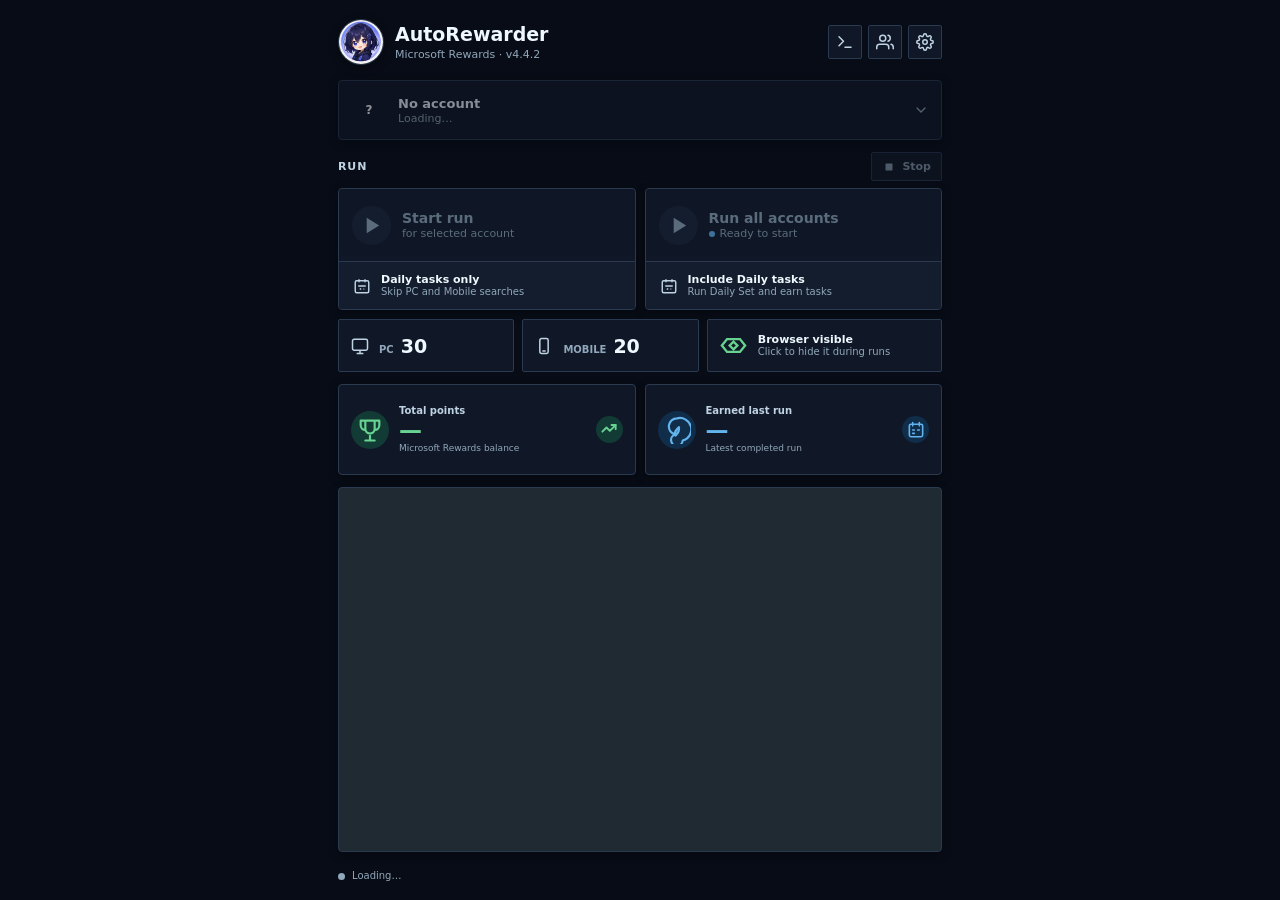
<file: gui/index.html>
<!DOCTYPE html>
<html lang="en">
<head>
  <meta charset="UTF-8">
  <title>AutoRewarder</title>

  <link rel="stylesheet" href="normalize.css">
  <link rel="stylesheet" href="styles.css">
</head>
<body>

  <main class="app">

    <!-- ==================== Header ==================== -->
    <header class="app-header">
      <div class="brand">
        <img class="brand-mark" src="assets/chibi-avatar.png" alt="AutoRewarder mascot" width="62" height="62">
        <div class="brand-text">
          <h1>AutoRewarder</h1>
          <span class="brand-sub">Microsoft Rewards · v4.4.2</span>
        </div>
      </div>

      <div class="header-actions">
        <button id="logsBtn" class="icon-ghost" type="button" aria-label="Background logs" title="Background logs">
          <svg width="18" height="18" viewBox="0 0 24 24" fill="none" stroke="currentColor" stroke-width="2" stroke-linecap="round" stroke-linejoin="round">
            <path d="M4 17l6-6-6-6"></path>
            <path d="M12 19h8"></path>
          </svg>
        </button>
        <button id="manageBtn" class="icon-ghost" type="button" aria-label="Manage accounts" title="Manage accounts">
          <svg width="18" height="18" viewBox="0 0 24 24" fill="none" stroke="currentColor" stroke-width="2" stroke-linecap="round" stroke-linejoin="round">
            <path d="M17 21v-2a4 4 0 0 0-4-4H5a4 4 0 0 0-4 4v2"></path>
            <circle cx="9" cy="7" r="4"></circle>
            <path d="M23 21v-2a4 4 0 0 0-3-3.87"></path>
            <path d="M16 3.13a4 4 0 0 1 0 7.75"></path>
          </svg>
        </button>
        <button id="settingsBtn" class="icon-ghost" type="button" aria-label="Settings" title="Settings">
          <svg width="18" height="18" viewBox="0 0 24 24" fill="none" stroke="currentColor" stroke-width="2" stroke-linecap="round" stroke-linejoin="round">
            <circle cx="12" cy="12" r="3"></circle>
            <path d="M19.4 15a1.65 1.65 0 0 0 .33 1.82l.06.06a2 2 0 1 1-2.83 2.83l-.06-.06a1.65 1.65 0 0 0-1.82-.33 1.65 1.65 0 0 0-1 1.51V21a2 2 0 1 1-4 0v-.09A1.65 1.65 0 0 0 9 19.4a1.65 1.65 0 0 0-1.82.33l-.06.06a2 2 0 1 1-2.83-2.83l.06-.06A1.65 1.65 0 0 0 4.6 15a1.65 1.65 0 0 0-1.51-1H3a2 2 0 1 1 0-4h.09A1.65 1.65 0 0 0 4.6 9a1.65 1.65 0 0 0-.33-1.82l-.06-.06a2 2 0 1 1 2.83-2.83l.06.06A1.65 1.65 0 0 0 9 4.6a1.65 1.65 0 0 0 1-1.51V3a2 2 0 1 1 4 0v.09a1.65 1.65 0 0 0 1 1.51 1.65 1.65 0 0 0 1.82-.33l.06-.06a2 2 0 1 1 2.83 2.83l-.06.06A1.65 1.65 0 0 0 19.4 9a1.65 1.65 0 0 0 1.51 1H21a2 2 0 1 1 0 4h-.09a1.65 1.65 0 0 0-1.51 1z"></path>
          </svg>
        </button>
      </div>
    </header>

    <!-- ==================== Account card ==================== -->
    <section class="card account-card">
      <div class="account-picker" id="account_picker">
        <button class="account-trigger" id="account_trigger" type="button" aria-haspopup="listbox" aria-expanded="false" disabled>
          <span class="avatar" id="current_avatar" aria-hidden="true">?</span>
          <span class="account-info">
            <span class="account-name" id="current_label">No account</span>
            <span class="account-meta" id="current_meta">Loading…</span>
          </span>
          <svg class="chev" width="16" height="16" viewBox="0 0 24 24" fill="none" stroke="currentColor" stroke-width="2" stroke-linecap="round" stroke-linejoin="round" aria-hidden="true">
            <polyline points="6 9 12 15 18 9"></polyline>
          </svg>
        </button>
        <div class="account-menu" id="account_menu" role="listbox" hidden></div>
      </div>
    </section>

    <!-- ==================== Run controls ==================== -->
    <section class="run-card" aria-label="Run controls">
      <div class="run-toolbar">
        <span class="section-kicker">Run</span>
        <button id="stop_btn" class="stop-btn" type="button" onclick="stop_bot()" disabled aria-label="Stop the current run">
          <svg width="14" height="14" viewBox="0 0 24 24" fill="currentColor" aria-hidden="true"><rect x="6" y="6" width="12" height="12" rx="1"></rect></svg>
          <span class="stop-label">Stop</span>
        </button>
      </div>

      <div class="run-actions">
        <article class="run-mode run-mode-single">
          <button id="start_btn" class="run-mode-main" type="button" onclick="start_bot()" disabled>
            <span class="run-icon" aria-hidden="true"><svg width="23" height="23" viewBox="0 0 24 24" fill="currentColor"><polygon points="7 4 20 12 7 20"></polygon></svg></span>
            <span class="run-copy"><span class="btn-label">Start run</span><span>for selected account</span></span>
          </button>
          <label class="run-mode-option toggle-row" title="Skip searches; only complete the daily Rewards tasks">
            <span class="option-icon" aria-hidden="true"><svg width="18" height="18" viewBox="0 0 24 24" fill="none" stroke="currentColor" stroke-width="1.9"><rect x="3" y="5" width="18" height="16" rx="2"></rect><path d="M8 3v4M16 3v4M7 12h10M9 16h2M14 16h1"></path></svg></span>
            <span class="toggle-copy"><span>Daily tasks only</span><small>Skip PC and Mobile searches</small></span>
            <input type="checkbox" id="dailyOnlyToggle">
          </label>
        </article>

        <article class="run-mode run-mode-batch">
          <button id="batch_run_btn" class="run-mode-main" type="button" onclick="start_all_accounts()" disabled>
            <span class="run-icon" aria-hidden="true"><svg width="23" height="23" viewBox="0 0 24 24" fill="currentColor"><polygon points="7 4 20 12 7 20"></polygon></svg></span>
            <span class="run-copy"><span class="batch-btn-label">Run all accounts</span><span class="batch-account-status"><i></i><span id="batch_account_name">Ready to start</span></span></span>
          </button>
          <div class="batch-progress" id="batch_progress" hidden><span id="batch_progress_text" aria-live="polite"></span><span class="batch-eta" id="batch_eta" hidden></span></div>
          <label class="run-mode-option toggle-row" title="Only applies to Run all accounts; searches always use each account's saved schedule">
            <span class="option-icon" aria-hidden="true"><svg width="18" height="18" viewBox="0 0 24 24" fill="none" stroke="currentColor" stroke-width="1.9"><rect x="3" y="5" width="18" height="16" rx="2"></rect><path d="M8 3v4M16 3v4M7 12h10M9 16h2M14 16h1"></path></svg></span>
            <span class="toggle-copy"><span>Include Daily tasks</span><small>Run Daily Set and earn tasks</small></span>
            <input type="checkbox" id="batchDailyTasksToggle">
          </label>
        </article>
      </div>

      <div class="run-settings" aria-label="Search settings">
        <label class="search-count" title="Desktop searches (0 to 130)">
          <span class="option-icon" aria-hidden="true"><svg width="20" height="20" viewBox="0 0 24 24" fill="none" stroke="currentColor" stroke-width="1.8"><rect x="3" y="4" width="18" height="13" rx="2"></rect><path d="M8 21h8M12 17v4"></path></svg></span>
          <span><small>PC</small><input type="number" id="count_pc" value="30" min="0" max="130" inputmode="numeric" aria-label="PC searches"></span>
        </label>
        <label class="search-count" title="Mobile searches (0 to 99)">
          <span class="option-icon" aria-hidden="true"><svg width="20" height="20" viewBox="0 0 24 24" fill="none" stroke="currentColor" stroke-width="1.8"><rect x="7" y="3" width="10" height="18" rx="2"></rect><path d="M10 18h4"></path></svg></span>
          <span><small>Mobile</small><input type="number" id="count_mobile" value="20" min="0" max="99" inputmode="numeric" aria-label="Mobile searches"></span>
        </label>
        <button id="browser_visibility_btn" class="browser-visibility-btn" type="button"
                aria-pressed="false" aria-label="Browser visible" title="Browser visible">
          <span class="ender-eye" aria-hidden="true">
            <svg class="eye-open" viewBox="0 0 24 24"><path d="M3 12 7 7h10l4 5-4 5H7z"/><path d="M9 12 12 9l3 3-3 3z"/></svg>
            <svg class="eye-hidden" viewBox="0 0 24 24"><path d="M3 12 7 7h10l4 5-4 5H7z"/><path d="m5 5 14 14"/><path d="m9 12 3-3 3 3"/></svg>
          </span>
          <span class="toggle-copy"><span id="browser_visibility_label">Browser visible</span><small id="browser_visibility_hint">Click to hide it during runs</small></span>
        </button>
      </div>
    </section>

    <!-- ==================== Dashboard metrics ==================== -->
    <section class="stats-card" id="stats_card" role="button" tabindex="0"
             title="Open the statistics dashboard" onclick="show_stats()"
             onkeydown="if (event.key === 'Enter' || event.key === ' ') { event.preventDefault(); show_stats(); }">
      <div class="stats-tiles">
        <article class="metric-card metric-total">
          <span class="metric-icon" aria-hidden="true">
            <svg width="28" height="28" viewBox="0 0 24 24" fill="none" stroke="currentColor" stroke-width="1.85" stroke-linecap="round" stroke-linejoin="round"><path d="M8 21h8M12 17v4M7 4H4v4a4 4 0 0 0 4 4M17 4h3v4a4 4 0 0 1-4 4M8 4h8v7a4 4 0 0 1-8 0z"></path></svg>
          </span>
          <span class="metric-copy">
            <span class="metric-label" id="stat_total_label">Total points</span>
            <span class="metric-value stat-value" id="stat_total">—</span>
            <span class="metric-note">Microsoft Rewards balance</span>
          </span>
          <span class="metric-decor" aria-hidden="true">
            <svg width="20" height="20" viewBox="0 0 24 24" fill="none" stroke="currentColor" stroke-width="2.2" stroke-linecap="round" stroke-linejoin="round"><polyline points="4 14 9 9 13 13 20 6"></polyline><polyline points="15 6 20 6 20 11"></polyline></svg>
          </span>
        </article>
        <article class="metric-card metric-session">
          <span class="metric-icon" aria-hidden="true">
            <svg width="28" height="28" viewBox="0 0 24 24" fill="none" stroke="currentColor" stroke-width="1.85" stroke-linecap="round" stroke-linejoin="round"><path d="M12 2a7 7 0 0 0-1.7 13.79A5 5 0 1 0 16.9 21 7 7 0 0 0 12 2z"></path><path d="M9.5 16.5c.4-2.6 1.8-4.9 4.2-6.9.4 2.5-.5 4.9-2.8 7.1"></path></svg>
          </span>
          <span class="metric-copy">
            <span class="metric-label">Earned last run</span>
            <span class="metric-value stat-value" id="stat_session">—</span>
            <span class="metric-note">Latest completed run</span>
          </span>
          <span class="metric-decor" aria-hidden="true">
            <svg width="20" height="20" viewBox="0 0 24 24" fill="none" stroke="currentColor" stroke-width="1.9" stroke-linecap="round" stroke-linejoin="round"><rect x="4" y="5" width="16" height="15" rx="2"></rect><path d="M8 3v4M16 3v4M8 12h2M14 12h2M8 16h2"></path></svg>
          </span>
        </article>
      </div>
    </section>

    <!-- ==================== Activity log ==================== -->
    <section class="activity-card" id="activity_card" role="button" tabindex="0"
             aria-label="Open activity history" title="Open activity history"
             onclick="open_history_from_activity(event)"
             onkeydown="if (event.key === 'Enter' || event.key === ' ') { event.preventDefault(); open_history_from_activity(event); }">
      <div id="log_area" class="activity-feed"></div>
    </section>

    <div class="status-row" aria-live="polite">
      <span class="dot" id="dot"></span>
      <span id="status_text">Loading…</span>
      <span class="status-divider" id="coffee_break_divider" hidden aria-hidden="true"></span>
      <span class="coffee-break-indicator" id="coffee_break_indicator" hidden>
        <span class="coffee-break-copy"><span id="coffee_break_label">Coffee break</span><time id="coffee_break_text">—</time></span>
        <span class="coffee-break-track" id="coffee_break_track" role="progressbar" aria-label="Coffee break progress" aria-valuemin="0" aria-valuemax="100" aria-valuenow="0"><span id="coffee_break_progress"></span></span>
      </span>
    </div>

    <footer class="app-footer">
      AutoRewarder by <a href="#" id="repo_link" onclick="pywebview.api.open_link('https://github.com/safarsin/AutoRewarder'); return false;">safarsin</a>
    </footer>

  </main>

  <!-- ==================== Empty state (first launch) ==================== -->
  <div id="empty_state" class="empty-overlay" hidden>
    <div class="empty-card">
      <div class="empty-illu" aria-hidden="true">
        <svg width="96" height="96" viewBox="0 0 96 96" fill="none" stroke="currentColor" stroke-width="2" stroke-linecap="round" stroke-linejoin="round">
          <rect x="14" y="22" width="68" height="44" rx="4" fill="var(--surface-2)"></rect>
          <line x1="8" y1="70" x2="88" y2="70"></line>
          <line x1="38" y1="70" x2="58" y2="70" stroke-width="3" stroke="var(--surface-2)"></line>
          <circle cx="48" cy="42" r="11" fill="var(--accent-soft)" stroke="var(--accent)"></circle>
          <line x1="48" y1="36" x2="48" y2="48" stroke="var(--accent)"></line>
          <line x1="42" y1="42" x2="54" y2="42" stroke="var(--accent)"></line>
        </svg>
      </div>
      <h2 class="empty-title">Welcome to AutoRewarder</h2>
      <p class="empty-subtitle">Add your first Microsoft account to get started.</p>
      <button id="empty_cta" class="primary-btn-lg" type="button">
        <svg width="14" height="14" viewBox="0 0 24 24" fill="none" stroke="currentColor" stroke-width="2.5" stroke-linecap="round" stroke-linejoin="round" aria-hidden="true">
          <line x1="12" y1="5" x2="12" y2="19"></line>
          <line x1="5" y1="12" x2="19" y2="12"></line>
        </svg>
        Create your first account
      </button>
    </div>
  </div>

  <!-- ==================== Settings modal ==================== -->
  <div id="settings_modal" class="modal-backdrop" hidden>
    <div class="modal-box wide" role="dialog" aria-modal="true" aria-labelledby="settings_modal_title">
      <div class="modal-header">
        <h3 id="settings_modal_title" class="modal-title">Settings</h3>
        <button id="settingsModalClose" class="icon-ghost" type="button" aria-label="Close">
          <svg width="16" height="16" viewBox="0 0 24 24" fill="none" stroke="currentColor" stroke-width="2" stroke-linecap="round" stroke-linejoin="round">
            <line x1="18" y1="6" x2="6" y2="18"></line>
            <line x1="6" y1="6" x2="18" y2="18"></line>
          </svg>
        </button>
      </div>
      <div class="modal-body">

        <section class="settings-group">
          <div class="settings-group-title">General</div>
          <label class="settings-row">
            <div class="settings-row-text">
              <div class="settings-row-label">Enable Background Auto-Run</div>
              <div class="settings-row-hint" id="startup_hint">Automatically run AutoRewarder in the background at each account's scheduled time.</div>
            </div>
            <span class="toggle-compact">
              <input type="checkbox" id="startupToggle">
              <span class="toggle-pill"></span>
            </span>
          </label>
          <label class="settings-row">
            <div class="settings-row-text">
              <div class="settings-row-label">Close to tray</div>
              <div class="settings-row-hint">Clicking X minimizes to the system tray instead of quitting. Takes effect on next launch.</div>
            </div>
            <span class="toggle-compact">
              <input type="checkbox" id="closeToTrayToggle">
              <span class="toggle-pill"></span>
            </span>
          </label>
          <label class="settings-row">
            <div class="settings-row-text">
              <div class="settings-row-label">Show automation cursor</div>
              <div class="settings-row-hint">Draw a red dot where the bot moves the mouse. It is added to the page itself, where Bing's scripts can see it, so leave it off unless you're watching a run.</div>
            </div>
            <span class="toggle-compact">
              <input type="checkbox" id="showCursorToggle">
              <span class="toggle-pill"></span>
            </span>
          </label>
        </section>

        <section class="settings-group">
          <div class="settings-group-title">Daily tasks</div>
          <p class="settings-group-hint">Run a task again when its local status says it is already complete for today.</p>
          <div class="settings-row">
            <label class="settings-row-text" for="forceDailyToggle">
              <div class="settings-row-label">Force daily tasks</div>
              <div class="settings-row-hint">Run the Daily Set and More Activities again. Completed cards are still skipped.</div>
            </label>
            <span class="toggle-compact">
              <input type="checkbox" id="forceDailyToggle">
              <label class="force-task-light" for="forceDailyToggle" aria-label="Force daily tasks">
                <svg viewBox="0 0 24 24" fill="none" stroke="currentColor" stroke-width="1.8" stroke-linecap="round" stroke-linejoin="round"><path d="M9 18h6M10 22h4M8.5 14.5A6 6 0 1 1 15.5 14.5c-.9.7-1.5 1.7-1.5 2.8h-4c0-1.1-.6-2.1-1.5-2.8Z"></path><path d="M12 2v1M4.9 4.9l.7.7M19.1 4.9l-.7.7M3 12h1M20 12h1"></path></svg>
              </label>
            </span>
          </div>
          <div class="settings-row">
            <label class="settings-row-text" for="forceVisualToggle">
              <div class="settings-row-label">Force visual search</div>
              <div class="settings-row-hint">Run visual search again with a different image.</div>
            </label>
            <span class="toggle-compact">
              <input type="checkbox" id="forceVisualToggle">
              <label class="force-task-light" for="forceVisualToggle" aria-label="Force visual search">
                <svg viewBox="0 0 24 24" fill="none" stroke="currentColor" stroke-width="1.8" stroke-linecap="round" stroke-linejoin="round"><path d="M9 18h6M10 22h4M8.5 14.5A6 6 0 1 1 15.5 14.5c-.9.7-1.5 1.7-1.5 2.8h-4c0-1.1-.6-2.1-1.5-2.8Z"></path><path d="M12 2v1M4.9 4.9l.7.7M19.1 4.9l-.7.7M3 12h1M20 12h1"></path></svg>
              </label>
            </span>
          </div>
        </section>

        <section class="settings-group">
          <div class="settings-group-title">Search pace</div>
          <p class="settings-group-hint">Random wait between searches on a manual run. Scheduled runs and Advanced Scheduling keep the default 4–10 s.</p>
          <label class="settings-row">
            <div class="settings-row-text">
              <div class="settings-row-label">Random pauses between searches</div>
              <div class="settings-row-hint">Now and then wait 15–60 s, or 1.5–4 min, before the next search, on top of coffee breaks. Applies to every run.</div>
            </div>
            <span class="toggle-compact">
              <input type="checkbox" id="randomPausesToggle">
              <span class="toggle-pill"></span>
            </span>
          </label>
          <div class="form-grid-2">
            <div class="form-field">
              <label for="searchDelayMin">Minimum delay (seconds)</label>
              <input type="number" id="searchDelayMin" min="0" max="1800" step="0.5" inputmode="decimal" placeholder="4">
            </div>
            <div class="form-field">
              <label for="searchDelayMax">Maximum delay (seconds)</label>
              <input type="number" id="searchDelayMax" min="0" max="1800" step="0.5" inputmode="decimal" placeholder="10">
            </div>
          </div>
        </section>

        <section class="settings-group">
          <div class="settings-group-title">Run all accounts pacing</div>
          <p class="settings-group-hint">Space accounts out like a person would, instead of running them back to back in the same order with the same counts every day.</p>
          <label class="settings-row">
            <div class="settings-row-text">
              <div class="settings-row-label">Humanize batch runs</div>
              <div class="settings-row-hint">Turn off to run every account immediately, in list order, with exact counts.</div>
            </div>
            <span class="toggle-compact">
              <input type="checkbox" id="batchPacingToggle">
              <span class="toggle-pill"></span>
            </span>
          </label>
          <div id="batch_pacing_fields" class="batch-pacing-fields">
            <label class="settings-row">
              <div class="settings-row-text">
                <div class="settings-row-label">Shuffle account order</div>
                <div class="settings-row-hint">Run the accounts in a different order on every batch.</div>
              </div>
              <span class="toggle-compact">
                <input type="checkbox" id="batchShuffleToggle">
                <span class="toggle-pill"></span>
              </span>
            </label>
            <label class="settings-row">
              <div class="settings-row-text">
                <div class="settings-row-label">Mix PC and Mobile order</div>
                <div class="settings-row-hint">Some accounts start on Mobile. Daily tasks still run with the PC searches.</div>
              </div>
              <span class="toggle-compact">
                <input type="checkbox" id="batchPhaseOrderToggle">
                <span class="toggle-pill"></span>
              </span>
            </label>
            <div class="form-grid-2">
              <div class="form-field">
                <label for="batchGapMin">Pause between accounts, min (minutes)</label>
                <input type="number" id="batchGapMin" min="0" max="240" step="0.5" inputmode="decimal" placeholder="4">
              </div>
              <div class="form-field">
                <label for="batchGapMax">Pause between accounts, max (minutes)</label>
                <input type="number" id="batchGapMax" min="0" max="240" step="0.5" inputmode="decimal" placeholder="15">
              </div>
              <div class="form-field">
                <label for="batchPhaseGapMin">Pause between PC and Mobile, min (seconds)</label>
                <input type="number" id="batchPhaseGapMin" min="0" max="1800" step="5" inputmode="decimal" placeholder="30">
              </div>
              <div class="form-field">
                <label for="batchPhaseGapMax">Pause between PC and Mobile, max (seconds)</label>
                <input type="number" id="batchPhaseGapMax" min="0" max="1800" step="5" inputmode="decimal" placeholder="180">
              </div>
              <div class="form-field">
                <label for="batchCountVariance">Extra searches, up to (%)</label>
                <input type="number" id="batchCountVariance" min="0" max="50" step="1" inputmode="numeric" placeholder="15">
              </div>
            </div>
            <p class="form-hint">Each account's counts are a minimum: a batch adds a random number of searches on top, up to this percentage, so the totals change from day to day.</p>
          </div>
        </section>

        <section class="settings-group">
          <div class="settings-group-title">Search terms</div>
          <label class="settings-row">
            <div class="settings-row-text">
              <div class="settings-row-label">Generate search terms with AI (LLM)</div>
              <div class="settings-row-hint">Use your own LLM API key to generate fresh queries in your language on each run. Falls back to the built-in list if generation fails.</div>
            </div>
            <span class="toggle-compact">
              <input type="checkbox" id="llmToggle">
              <span class="toggle-pill"></span>
            </span>
          </label>

          <div id="llm_fields" class="llm-fields">
            <div class="form-grid-2">
              <div class="form-field">
                <label for="llmProvider">Provider</label>
                <select id="llmProvider">
                  <option value="openai">OpenAI</option>
                  <option value="anthropic">Anthropic</option>
                  <option value="gemini">Google Gemini</option>
                  <option value="openai-compatible">OpenAI-compatible</option>
                </select>
              </div>
              <div class="form-field">
                <label for="llmModel">Model</label>
                <input type="text" id="llmModel" placeholder="Default for provider" autocomplete="off" spellcheck="false">
              </div>
            </div>
            <div class="form-field" id="llm_base_url_field" hidden>
              <label for="llmBaseUrl">Base URL</label>
              <input type="url" id="llmBaseUrl" placeholder="http://localhost:11434/v1" autocomplete="off" spellcheck="false">
            </div>
            <div class="form-grid-2">
              <div class="form-field">
                <label for="llmApiKey">API key</label>
                <input type="password" id="llmApiKey" placeholder="Your own API key" autocomplete="off" spellcheck="false">
              </div>
              <div class="form-field">
                <label for="llmLocale">Language</label>
                <input type="text" id="llmLocale" placeholder="auto" autocomplete="off" spellcheck="false">
              </div>
            </div>
            <p class="form-hint" id="llm_locale_hint">Leave "auto" to follow your system language, or enter a locale like fr-FR.</p>
            <p class="form-hint">Your API key is stored locally in settings.json (plain text). Requests only send a prompt asking for queries — no personal data.</p>
          </div>
        </section>

        <section class="settings-group">
          <div class="settings-group-title">Scheduled runs</div>
          <p class="settings-group-hint">
            One schedule per account. Each run fires at a random minute inside its window for a natural look.
          </p>
          <div id="schedule_accounts_list" class="schedule-accounts-list"></div>
          <div id="schedule_empty" class="accounts-empty" hidden>
            No accounts yet. Add one first to schedule a run.
          </div>
        </section>

      </div>
      <div class="modal-footer">
        <button id="settingsCancel" class="btn-secondary" type="button">Cancel</button>
        <button id="settingsSave" class="btn-primary" type="button">Save</button>
      </div>
    </div>
  </div>

  <!-- ==================== Accounts management modal ==================== -->
  <div id="accounts_modal" class="modal-backdrop" hidden>
    <div class="modal-box wide" role="dialog" aria-modal="true" aria-labelledby="accounts_modal_title">
      <div class="modal-header">
        <h3 id="accounts_modal_title" class="modal-title">Your accounts</h3>
        <button id="accountsModalClose" class="icon-ghost" type="button" aria-label="Close">
          <svg width="16" height="16" viewBox="0 0 24 24" fill="none" stroke="currentColor" stroke-width="2" stroke-linecap="round" stroke-linejoin="round">
            <line x1="18" y1="6" x2="6" y2="18"></line>
            <line x1="6" y1="6" x2="18" y2="18"></line>
          </svg>
        </button>
      </div>
      <div class="modal-body">
        <ul id="accounts_list" class="accounts-list"></ul>
        <button id="addAccountBtn" class="secondary-btn" type="button">
          <svg width="13" height="13" viewBox="0 0 24 24" fill="none" stroke="currentColor" stroke-width="2.2" stroke-linecap="round" stroke-linejoin="round" aria-hidden="true">
            <line x1="12" y1="5" x2="12" y2="19"></line>
            <line x1="5" y1="12" x2="19" y2="12"></line>
          </svg>
          Add account
        </button>
      </div>
    </div>
  </div>

  <!-- ==================== Toast container ==================== -->
  <div id="toast_container" class="toast-container" aria-live="polite" aria-atomic="false"></div>

  <!-- ==================== Generic modal ==================== -->
  <div id="app_modal" class="modal-backdrop" hidden>
    <div class="modal-box" role="dialog" aria-modal="true" aria-labelledby="modal_title">
      <div class="modal-header">
        <h3 id="modal_title" class="modal-title">Title</h3>
      </div>
      <div class="modal-body">
        <p id="modal_message" class="modal-message"></p>
        <input id="modal_input" class="modal-input" type="text" hidden>
      </div>
      <div class="modal-footer">
        <button id="modal_cancel" class="btn-secondary" type="button">Cancel</button>
        <button id="modal_confirm" class="btn-primary" type="button">OK</button>
      </div>
    </div>
  </div>

  <script src="control-state.js"></script>
  <script src="script.js"></script>
  <script src="settings.js"></script>

</body>
</html>
</file>
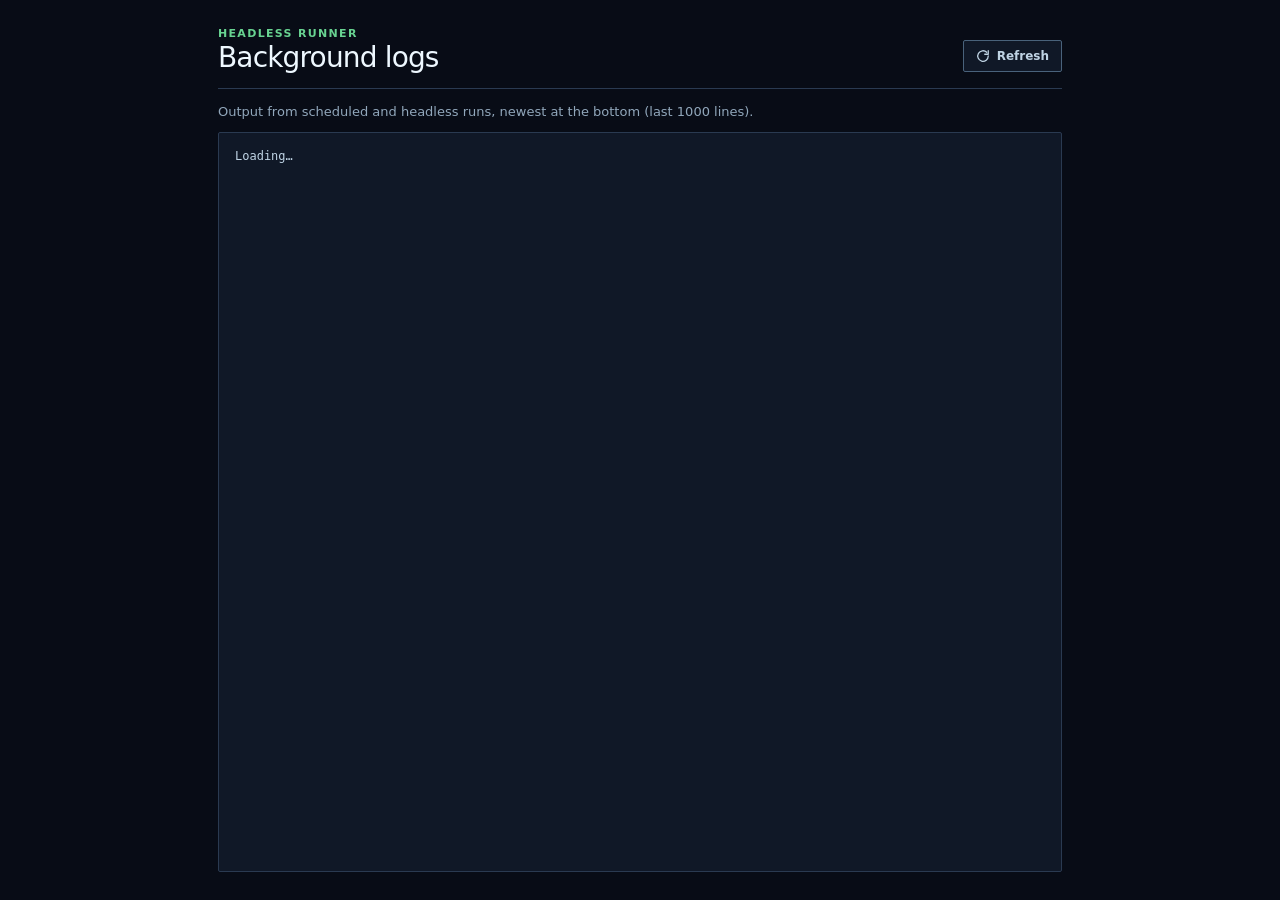
<file: gui/background_logs.html>
<!DOCTYPE html>
<html lang="en">
<head>
  <meta charset="UTF-8">
  <title>Background Logs</title>

  <link rel="stylesheet" href="normalize.css">
  <link rel="stylesheet" href="styles.css">
  <link rel="stylesheet" href="background_logs.css">
</head>
<body>

  <main class="logs-shell">
    <header class="logs-header">
      <div><p>Headless runner</p><h1>Background logs</h1></div>
      <button id="logs_refresh" class="logs-refresh" type="button">
        <svg width="14" height="14" viewBox="0 0 24 24" fill="none" stroke="currentColor" stroke-width="2.2" stroke-linecap="round" stroke-linejoin="round" aria-hidden="true"><path d="M21 12a9 9 0 1 1-2.64-6.36"></path><polyline points="21 3 21 9 15 9"></polyline></svg>
        Refresh
      </button>
    </header>
    <p class="logs-intro">Output from scheduled and headless runs, newest at the bottom (last 1000 lines).</p>
    <section id="logs_panel" class="logs-panel" aria-live="polite">
      <pre id="logs_content" class="logs-content">Loading…</pre>
    </section>
  </main>

  <script>
    const logsContent = document.getElementById('logs_content');
    const logsPanel = document.getElementById('logs_panel');
    const refreshButton = document.getElementById('logs_refresh');

    function set_logs_message(message, className) {
      logsContent.className = 'logs-content' + (className ? ' ' + className : '');
      logsContent.textContent = message;
    }

    async function load_background_logs() {
      refreshButton.disabled = true;

      const wasAtBottom =
        logsPanel.scrollHeight - logsPanel.scrollTop - logsPanel.clientHeight < 24;

      try {
        const result = await pywebview.api.get_background_logs();

        if (!result || result.ok !== true) {
          const errorMessage =
            result && result.error
              ? result.error
              : 'Could not load background logs.';

          set_logs_message(errorMessage, 'logs-error');
          return;
        }

        if (!result.content) {
          set_logs_message('No background logs yet.', 'logs-empty');
        } else {
          set_logs_message(result.content, '');
          if (wasAtBottom) logsPanel.scrollTop = logsPanel.scrollHeight;
        }
      } catch (error) {
        console.error('Failed to load background logs:', error);
        set_logs_message('Could not load background logs.', 'logs-error');
      } finally {
        refreshButton.disabled = false;
      }
    }

    refreshButton.addEventListener('click', load_background_logs);

    window.addEventListener('pywebviewready', load_background_logs);
  </script>

</body>
</html>
</file>
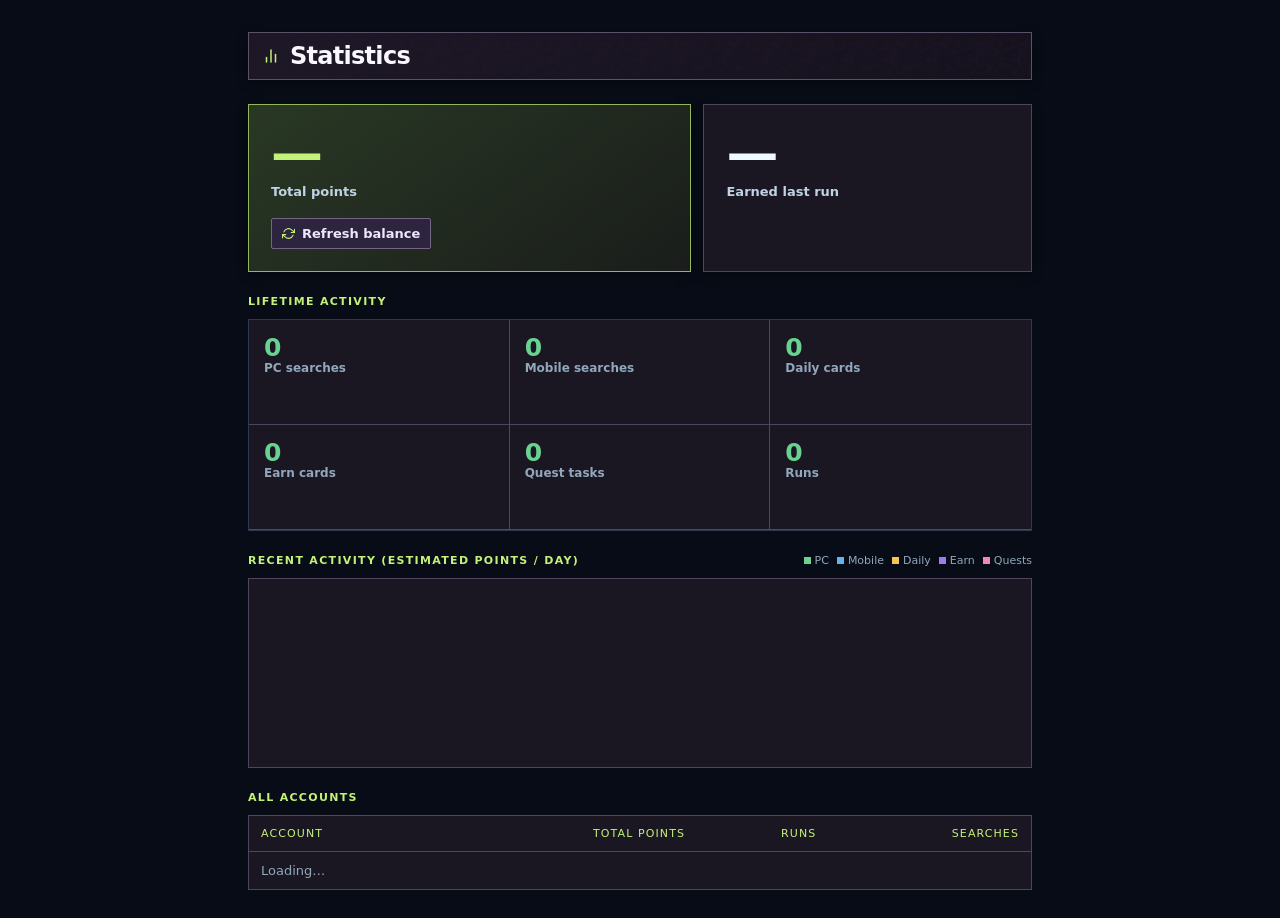
<file: gui/dashboard.html>
<!DOCTYPE html>
<html lang="en" data-theme="ender-observatory">
<head>
  <meta charset="UTF-8">
  <title>Statistics</title>

  <link rel="stylesheet" href="normalize.css">
  <link rel="stylesheet" href="styles.css">
  <link rel="stylesheet" href="dashboard.css">
</head>
<body>

  <div class="dash">

    <header class="dash-header">
      <h2 class="dash-title">
        <svg width="18" height="18" viewBox="0 0 24 24" fill="none" stroke="currentColor" stroke-width="2" stroke-linecap="round" stroke-linejoin="round">
          <line x1="18" y1="20" x2="18" y2="10"></line>
          <line x1="12" y1="20" x2="12" y2="4"></line>
          <line x1="6" y1="20" x2="6" y2="14"></line>
        </svg>
        Statistics
      </h2>
      <span id="account_pill" class="account-pill" hidden></span>
    </header>

    <!-- Hero: headline points -->
    <section class="dash-hero">
      <div class="hero-card hero-primary">
        <span class="hero-value" id="total_points">—</span>
        <span class="hero-label" id="total_label">Total points</span>
        <span class="hero-sub" id="total_sub"></span>
        <button id="refresh_btn" class="refresh-btn" type="button" title="Open a headless browser to read your current balance">
          <svg width="13" height="13" viewBox="0 0 24 24" fill="none" stroke="currentColor" stroke-width="2" stroke-linecap="round" stroke-linejoin="round">
            <polyline points="23 4 23 10 17 10"></polyline>
            <polyline points="1 20 1 14 7 14"></polyline>
            <path d="M3.51 9a9 9 0 0 1 14.85-3.36L23 10M1 14l4.64 4.36A9 9 0 0 0 20.49 15"></path>
          </svg>
          <span class="refresh-label">Refresh balance</span>
        </button>
      </div>
      <div class="hero-card">
        <span class="hero-value" id="session_points">—</span>
        <span class="hero-label">Earned last run</span>
        <span class="hero-sub" id="session_sub"></span>
      </div>
    </section>

    <!-- Balance-scrape diagnostic (shown only when a refresh can't read it) -->
    <section id="diag_box" class="diag-box" hidden>
      <div class="diag-title">Balance not found — diagnostic</div>
      <div class="diag-line"><b>Landed page:</b> <span id="diag_url"></span></div>
      <div class="diag-line"><b>Title:</b> <span id="diag_title"></span></div>
      <div class="diag-line"><b>Selector matches:</b></div>
      <ul id="diag_candidates" class="diag-list"></ul>
    </section>

    <!-- Lifetime activity counters -->
    <section class="dash-section">
      <div class="dash-section-title">Lifetime activity</div>
      <div class="metric-grid">
        <div class="metric">
          <span class="metric-value" id="m_pc">0</span>
          <span class="metric-label">PC searches</span>
        </div>
        <div class="metric">
          <span class="metric-value" id="m_mobile">0</span>
          <span class="metric-label">Mobile searches</span>
        </div>
        <div class="metric">
          <span class="metric-value" id="m_cards">0</span>
          <span class="metric-label">Daily cards</span>
        </div>
        <div class="metric">
          <span class="metric-value" id="m_earn">0</span>
          <span class="metric-label">Earn cards</span>
        </div>
        <div class="metric">
          <span class="metric-value" id="m_quests">0</span>
          <span class="metric-label">Quest tasks</span>
        </div>
        <div class="metric">
          <span class="metric-value" id="m_runs">0</span>
          <span class="metric-label">Runs</span>
        </div>
      </div>
    </section>

    <!-- Recent activity bar chart (per day, stacked by type) -->
    <section class="dash-section">
      <div class="dash-section-head">
        <div class="dash-section-title">Recent activity (estimated points / day)</div>
        <div class="chart-legend">
          <span class="legend-item"><span class="legend-dot legend-pc"></span>PC</span>
          <span class="legend-item"><span class="legend-dot legend-mobile"></span>Mobile</span>
          <span class="legend-item"><span class="legend-dot legend-daily"></span>Daily</span>
          <span class="legend-item"><span class="legend-dot legend-earn"></span>Earn</span>
          <span class="legend-item"><span class="legend-dot legend-quests"></span>Quests</span>
        </div>
      </div>
      <div id="runs_chart" class="runs-chart"></div>
      <div id="runs_empty" class="dash-empty" hidden>No activity recorded yet. Start a run from the main window.</div>
    </section>

    <!-- Multi-account recap -->
    <section class="dash-section">
      <div class="dash-section-title">All accounts</div>
      <table class="dash-table">
        <thead>
          <tr>
            <th>Account</th>
            <th class="num">Total points</th>
            <th class="num">Runs</th>
            <th class="num">Searches</th>
          </tr>
        </thead>
        <tbody id="accounts_body">
          <tr><td colspan="4" class="dash-empty-row">Loading…</td></tr>
        </tbody>
      </table>
    </section>

  </div>

  <script src="theme.js"></script>
  <script>
    const PALETTE = ['#5b8eff', '#e879a0', '#f59e0b', '#34d399', '#a78bfa', '#fbbf24', '#fb7185', '#22d3ee'];

    function color_for(id) {
      let h = 0;
      const s = String(id || '');
      for (let i = 0; i < s.length; i++) h = (h * 31 + s.charCodeAt(i)) | 0;
      return PALETTE[Math.abs(h) % PALETTE.length];
    }

    function avatar_initials(label) {
      const s = (label || '?').trim();
      if (!s) return '?';
      const parts = s.split(/\s+/).filter(Boolean);
      if (parts.length === 1) return parts[0].slice(0, 2);
      return (parts[0][0] + parts[parts.length - 1][0]);
    }

    function fmt(n) {
      if (n == null || isNaN(n)) return '—';
      return Number(n).toLocaleString();
    }

    function fmt_when(iso) {
      if (!iso) return '';
      // Stored as "YYYY-MM-DDTHH:MM:SS" — show date + HH:MM, no parsing risk.
      const m = String(iso).match(/^(\d{4})-(\d{2})-(\d{2})T(\d{2}):(\d{2})/);
      if (!m) return '';
      return `${m[3]}/${m[2]}/${m[1]} ${m[4]}:${m[5]}`;
    }

    function render_pill(account) {
      const pill = document.getElementById('account_pill');
      if (!pill || !account) return;
      pill.hidden = false;
      pill.innerHTML = '';
      const avatar = document.createElement('span');
      avatar.className = 'avatar avatar-sm';
      avatar.style.backgroundColor = color_for(account.id);
      avatar.style.color = 'white';
      avatar.textContent = avatar_initials(account.label);
      const text = document.createElement('span');
      text.textContent = account.label;
      pill.appendChild(avatar);
      pill.appendChild(text);
    }

    function render_current_stats(stats) {
      if (!stats || !stats.derived) return;
      const d = stats.derived;
      const life = stats.lifetime || {};

      // A real balance is present → no diagnostic needed.
      if (!d.is_estimate) hide_diag();

      // Hero — total.
      const totalEl = document.getElementById('total_points');
      const totalLabel = document.getElementById('total_label');
      const totalSub = document.getElementById('total_sub');
      totalEl.textContent = (d.is_estimate && d.total_points > 0 ? '~' : '') + fmt(d.total_points);
      totalLabel.textContent = d.is_estimate ? 'Total points (estimated)' : 'Total points';
      if (d.is_estimate) {
        totalSub.textContent = 'Estimated from activity — run with Daily tasks to capture the real balance.';
      } else {
        const when = fmt_when(stats.balance && stats.balance.updated_at);
        totalSub.textContent = when ? ('Real balance · updated ' + when) : 'Real balance';
      }

      // Hero — session.
      const sessEl = document.getElementById('session_points');
      const sessSub = document.getElementById('session_sub');
      const sessSign = (!d.session_is_estimate && d.session_points > 0) ? '+' : '';
      const sessPrefix = (d.session_is_estimate && d.session_points > 0) ? '~' : sessSign;
      sessEl.textContent = sessPrefix + fmt(d.session_points);
      const ls = stats.last_session || {};
      const parts = [];
      if (ls.pc_searches) parts.push(ls.pc_searches + ' PC');
      if (ls.mobile_searches) parts.push(ls.mobile_searches + ' mobile');
      if (ls.daily_cards) parts.push(ls.daily_cards + ' cards');
      if (ls.earn_cards) parts.push(ls.earn_cards + ' earn');
      if (ls.quest_tasks) parts.push(ls.quest_tasks + ' quests');
      sessSub.textContent = parts.length ? parts.join(' · ') : 'No activity recorded yet';

      // Lifetime metrics.
      document.getElementById('m_pc').textContent = fmt(life.pc_searches || 0);
      document.getElementById('m_mobile').textContent = fmt(life.mobile_searches || 0);
      document.getElementById('m_cards').textContent = fmt(life.daily_cards || 0);
      document.getElementById('m_earn').textContent = fmt(life.earn_cards || 0);
      document.getElementById('m_quests').textContent = fmt(life.quest_tasks || 0);
      document.getElementById('m_runs').textContent = fmt(life.runs || 0);

      render_runs_chart(stats.daily || {}, stats.constants);
    }

    function day_label(isoDate) {
      // isoDate is "YYYY-MM-DD" → "DD/MM"
      const m = String(isoDate).match(/^(\d{4})-(\d{2})-(\d{2})/);
      return m ? `${m[3]}/${m[2]}` : isoDate;
    }

    // Column geometry — must match .bar-col width + .runs-chart gap/padding
    // in dashboard.css.
    const COL_W = 30;
    const COL_GAP = 8;
    const CHART_PAD = 12;

    // Cached so a window resize can re-render with the new day capacity.
    let _chartData = { daily: {}, consts: null };

    // How many day-columns fit in the chart's current inner width. Returns a
    // sane default until the element has a real laid-out width (the webview
    // can report 0/tiny on the very first paint); the ResizeObserver set up in
    // pywebviewready re-renders once the true width is known.
    function chart_capacity() {
      const chart = document.getElementById('runs_chart');
      const avail = (chart ? chart.clientWidth : 0) - CHART_PAD * 2;
      if (avail < COL_W) return 16;  // not laid out yet → sane default
      return Math.max(1, Math.floor((avail + COL_GAP) / (COL_W + COL_GAP)));
    }

    // One stacked bar per day with three segments: PC searches, mobile
    // searches (both × per-search) and daily (cards × per-card), each its own
    // colour. Uses the estimate breakdown because the real balance delta can't
    // be attributed to a type. Columns are fixed-width and packed from the
    // left; only the most recent days that fit are kept (oldest drop off left).
    function render_runs_chart(dailyData, consts) {
      _chartData = { daily: dailyData || {}, consts: consts || null };
      const chart = document.getElementById('runs_chart');
      const empty = document.getElementById('runs_empty');
      while (chart.firstChild) chart.removeChild(chart.firstChild);

      const pps = (consts && consts.points_per_search) || 3;
      const ppc = (consts && consts.points_per_card) || 10;

      // dailyData is { "YYYY-MM-DD": {pc, mobile, cards, earn, quests, runs} }
      // from the backend. Daily cards, /earn cards and quest tasks each get
      // their own stacked segment (older records simply lack earn/quests → 0).
      const byDay = new Map();
      for (const key of Object.keys(dailyData || {})) {
        if (key.length !== 10) continue;
        const v = dailyData[key] || {};
        byDay.set(key, {
          pc: (v.pc || 0) * pps,
          mobile: (v.mobile || 0) * pps,
          daily: (v.cards || 0) * ppc,
          earn: (v.earn || 0) * ppc,
          quests: (v.quests || 0) * ppc,
        });
      }

      // Keep only the most recent days that fit the current width.
      const days = Array.from(byDay.keys()).sort().slice(-chart_capacity());
      if (days.length === 0) {
        chart.hidden = true;
        empty.hidden = false;
        return;
      }
      chart.hidden = false;
      empty.hidden = true;

      const totals = days.map(d => {
        const e = byDay.get(d);
        return e.pc + e.mobile + e.daily + e.earn + e.quests;
      });
      const max = Math.max(1, ...totals);
      const MAX_PX = 128;  // pixel height of the tallest day's bar

      // bottom → top order (column-reverse appends first child at the bottom).
      const SEGMENTS = [
        { key: 'quests', cls: 'bar-quests', label: 'Quests' },
        { key: 'earn', cls: 'bar-earn', label: 'Earn' },
        { key: 'daily', cls: 'bar-daily', label: 'Daily' },
        { key: 'mobile', cls: 'bar-mobile', label: 'Mobile' },
        { key: 'pc', cls: 'bar-pc', label: 'PC' },
      ];

      days.forEach(d => {
        const e = byDay.get(d);
        const total = e.pc + e.mobile + e.daily + e.earn + e.quests;

        const col = document.createElement('div');
        col.className = 'bar-col';

        const cap = document.createElement('span');
        cap.className = 'bar-cap';
        cap.textContent = fmt(total);

        const stack = document.createElement('div');
        stack.className = 'bar-stack';
        stack.title = `${day_label(d)}\nPC: ${fmt(e.pc)} pts` +
          `\nMobile: ${fmt(e.mobile)} pts\nDaily: ${fmt(e.daily)} pts` +
          `\nEarn: ${fmt(e.earn)} pts\nQuests: ${fmt(e.quests)} pts` +
          `\nTotal: ${fmt(total)} pts`;

        for (const seg of SEGMENTS) {
          const div = document.createElement('div');
          div.className = 'bar-seg ' + seg.cls;
          div.style.height = (e[seg.key] / max * MAX_PX) + 'px';
          stack.appendChild(div);
        }

        const dayLbl = document.createElement('span');
        dayLbl.className = 'bar-day';
        dayLbl.textContent = day_label(d);

        col.appendChild(cap);
        col.appendChild(stack);
        col.appendChild(dayLbl);
        chart.appendChild(col);
      });
    }

    function render_accounts(list) {
      const body = document.getElementById('accounts_body');
      while (body.firstChild) body.removeChild(body.firstChild);

      if (!list || list.length === 0) {
        const tr = document.createElement('tr');
        const td = document.createElement('td');
        td.colSpan = 4;
        td.className = 'dash-empty-row';
        td.textContent = 'No accounts yet.';
        tr.appendChild(td);
        body.appendChild(tr);
        return;
      }

      for (const acc of list) {
        const tr = document.createElement('tr');

        const nameTd = document.createElement('td');
        const wrap = document.createElement('span');
        wrap.className = 'acc-cell';
        const avatar = document.createElement('span');
        avatar.className = 'avatar avatar-sm';
        avatar.style.backgroundColor = color_for(acc.id);
        avatar.style.color = 'white';
        avatar.textContent = avatar_initials(acc.label);
        const name = document.createElement('span');
        name.textContent = acc.label;
        wrap.appendChild(avatar);
        wrap.appendChild(name);
        nameTd.appendChild(wrap);

        const totalTd = document.createElement('td');
        totalTd.className = 'num';
        totalTd.textContent = (acc.is_estimate && acc.total_points > 0 ? '~' : '') + fmt(acc.total_points);

        const runsTd = document.createElement('td');
        runsTd.className = 'num';
        runsTd.textContent = fmt(acc.lifetime_runs);

        const searchTd = document.createElement('td');
        searchTd.className = 'num';
        searchTd.textContent = fmt((acc.pc_searches || 0) + (acc.mobile_searches || 0));

        tr.appendChild(nameTd);
        tr.appendChild(totalTd);
        tr.appendChild(runsTd);
        tr.appendChild(searchTd);
        body.appendChild(tr);
      }
    }

    function set_refresh_busy(busy) {
      const btn = document.getElementById('refresh_btn');
      if (!btn) return;
      btn.disabled = busy;
      btn.classList.toggle('busy', busy);
      const label = btn.querySelector('.refresh-label');
      if (label) label.textContent = busy ? 'Refreshing…' : 'Refresh balance';
    }

    const REFRESH_ERRORS = {
      no_account: 'No account selected.',
      setup_needed: 'Complete First Setup for this account first.',
      busy: 'Browser busy (a run or startup is using it) — try again in a moment.',
      not_found: "Couldn't read the balance from the rewards page.",
      driver: 'Could not open the browser to read the balance.',
      account_changed: 'Account changed during refresh — try again.'
    };

    function hide_diag() {
      const box = document.getElementById('diag_box');
      if (box) box.hidden = true;
    }

    function show_diag(res) {
      const box = document.getElementById('diag_box');
      if (!box) return;
      document.getElementById('diag_url').textContent = res.url || (res.diag_error ? '(error)' : '(unknown)');
      document.getElementById('diag_title').textContent = res.title || (res.diag_error || '(none)');
      const list = document.getElementById('diag_candidates');
      while (list.firstChild) list.removeChild(list.firstChild);
      const cands = (res.candidates && res.candidates.length) ? res.candidates : ['(no .pointsValue elements matched)'];
      for (const c of cands) {
        const li = document.createElement('li');
        li.textContent = c;
        list.appendChild(li);
      }
      box.hidden = false;
    }

    // isManual=true → user clicked the button: surface errors + the diagnostic
    // box. isManual=false → silent best-effort auto-refresh on open: on failure
    // just leave the estimate, no scary red box (it may simply be racing the
    // launch-time capture for the same Edge profile).
    function do_refresh_balance(isManual) {
      if (isManual === undefined) isManual = true;
      if (!window.pywebview || !pywebview.api || !pywebview.api.refresh_balance) return;
      set_refresh_busy(true);
      pywebview.api.refresh_balance().then(function (res) {
        if (res && res.ok) {
          hide_diag();
          // Re-pull so the hero + derived fields + accounts table all update.
          pywebview.api.get_stats().then(render_current_stats);
          pywebview.api.get_all_stats().then(render_accounts);
          return;
        }
        if (isManual) {
          const sub = document.getElementById('total_sub');
          if (sub) sub.textContent = (res && REFRESH_ERRORS[res.error]) || 'Refresh failed.';
          if (res && res.error === 'not_found') show_diag(res); else hide_diag();
        }
      }).catch(function (err) {
        console.error('refresh_balance failed:', err);
      }).then(function () {
        set_refresh_busy(false);
      });
    }

    window.addEventListener('pywebviewready', function () {
      pywebview.api.get_settings().then(function (settings) {
        window.AutoRewarderTheme.applyTheme(settings.ui_theme);
      }).catch(function () {});
      pywebview.api.get_current_account().then(render_pill);
      pywebview.api.get_all_stats().then(render_accounts);
      const btn = document.getElementById('refresh_btn');
      if (btn) btn.addEventListener('click', function () { do_refresh_balance(true); });

      pywebview.api.get_stats().then(function (stats) {
        render_current_stats(stats);
        // No real balance captured yet → silently try to fetch it now, instead
        // of leaving the user on an estimate. Silent so a transient failure
        // (e.g. racing the launch-time capture) doesn't pop the red diagnostic.
        if (stats && stats.derived && stats.derived.is_estimate) {
          do_refresh_balance(false);
        }

        // Re-render the chart whenever its true width is known/changes. This
        // fires once right after layout (correcting any 0/tiny first-paint
        // measurement) and on every window resize, so the visible day count
        // always tracks the actual width. Chart width comes from the parent,
        // not its bars, so re-rendering can't feed back into a resize loop.
        if (typeof ResizeObserver !== 'undefined') {
          const chartEl = document.getElementById('runs_chart');
          if (chartEl) {
            new ResizeObserver(function () {
              render_runs_chart(_chartData.daily, _chartData.consts);
            }).observe(chartEl);
          }
        }
      });
    });
  </script>

</body>
</html>
</file>
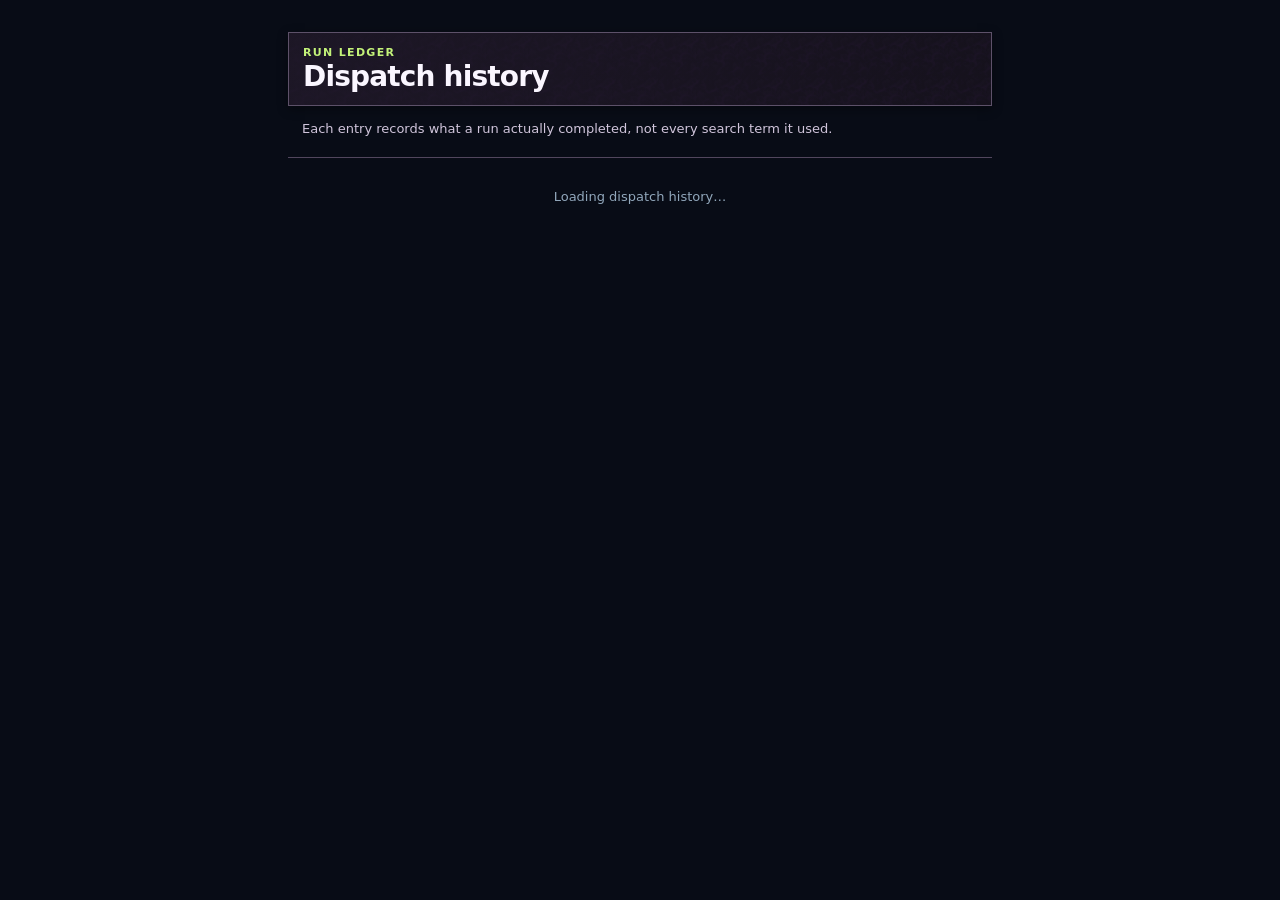
<file: gui/history.html>
<!DOCTYPE html>
<html lang="en" data-theme="ender-observatory">
<head>
  <meta charset="UTF-8">
  <title>Run History</title>
  <link rel="stylesheet" href="normalize.css">
  <link rel="stylesheet" href="styles.css">
  <link rel="stylesheet" href="history.css">
</head>
<body>
  <main class="history-shell">
    <header class="history-header">
      <div><p>Run ledger</p><h1>Dispatch history</h1></div>
      <span id="account_pill" class="account-pill" hidden></span>
    </header>
    <p class="history-intro">Each entry records what a run actually completed, not every search term it used.</p>
    <section id="run_ledger" class="run-ledger" aria-live="polite"><p class="empty-row">Loading dispatch history…</p></section>
  </main>
  <script src="theme.js"></script>
  <script>
    function fmt(value) { return value == null ? '—' : Number(value).toLocaleString(); }
    function when(value) { const m = String(value || '').match(/^(\d{4})-(\d{2})-(\d{2})T(\d{2}:\d{2})/); return m ? `${m[3]}/${m[2]}/${m[1]} · ${m[4]}` : 'Unknown time'; }
    function sum(entry) { return (entry.pc_searches || 0) + (entry.mobile_searches || 0); }
    function render(entries) {
      const ledger = document.getElementById('run_ledger');
      ledger.replaceChildren();
      if (!entries || !entries.length) { const e = document.createElement('p'); e.className = 'empty-row'; e.textContent = 'No recorded runs yet. Your completed, stopped, and failed runs will appear here.'; ledger.append(e); return; }
      entries.forEach(entry => {
        const row = document.createElement('details'); row.className = `run-entry status-${entry.status || 'failed'}`;
        const head = document.createElement('summary');
        const signal = document.createElement('span'); signal.className = 'run-signal'; signal.setAttribute('aria-hidden', 'true');
        const copy = document.createElement('span'); copy.className = 'run-copy';
        const title = document.createElement('strong'); title.textContent = entry.status === 'completed' ? 'Completed' : entry.status === 'stopped' ? 'Stopped' : entry.status === 'recorded' ? 'Recorded run' : 'Needs attention';
        const meta = document.createElement('span'); meta.textContent = when(entry.ended_at);
        copy.append(title, meta);
        const value = document.createElement('span'); value.className = 'run-points'; value.textContent = `${entry.points_delta != null ? (entry.points_delta >= 0 ? '+' : '') + fmt(entry.points_delta) : '~' + fmt(entry.points_estimate)} pts`;
        head.append(signal, copy, value); row.append(head);
        const details = document.createElement('div'); details.className = 'run-details';
        [['Searches', sum(entry)], ['PC', entry.pc_searches || 0], ['Mobile', entry.mobile_searches || 0], ['Daily tasks', entry.daily_cards || 0], ['Earn / Quests', (entry.earn_cards || 0) + (entry.quest_tasks || 0)]].forEach(([label, value]) => { const item = document.createElement('span'); item.textContent = `${label}: ${fmt(value)}`; details.append(item); });
        if (entry.error) { const err = document.createElement('p'); err.className = 'run-error'; err.textContent = `Reason: ${entry.error}`; details.append(err); }
        row.append(details); ledger.append(row);
      });
    }
    window.addEventListener('pywebviewready', () => {
      pywebview.api.get_settings().then(settings => window.AutoRewarderTheme.applyTheme(settings.ui_theme)).catch(() => {});
      pywebview.api.get_current_account().then(account => { const pill = document.getElementById('account_pill'); if (account) { pill.hidden = false; pill.textContent = account.label; } });
      pywebview.api.get_run_history().then(render).catch(() => render([]));
    });
  </script>
</body>
</html>
</file>
<file: gui/styles.css>
:root {
  color-scheme: dark;
  --bg: #080c16;
  --surface: #101827;
  --surface-muted: #172235;
  --surface-soft: #131d2d;
  --line: #2a3a51;
  --line-strong: #49627b;
  --text: #eef8ff;
  --muted: #91a7bb;
  --muted-strong: #bfd3e4;
  --green: #68d391;
  --green-soft: #123b36;
  --blue: #63b3ed;
  --blue-soft: #102d4a;
  --amber: #f6c453;
  --amber-soft: #412f15;
  --red: #fc8181;
  --red-soft: #421d28;
  --shadow: 0 3px 10px rgba(0, 0, 0, 0.36);
  --shadow-raised: 0 16px 34px rgba(0, 0, 0, 0.55);
  --radius: 4px;
  --radius-sm: 2px;
  --focus: 0 0 0 3px rgba(104, 211, 145, 0.28);
  font-family: "Segoe UI", Inter, system-ui, -apple-system, sans-serif;
  color: var(--text);
  background: var(--bg);
}

* { box-sizing: border-box; }

html,
body {
  width: 100%;
  height: 100%;
  margin: 0;
  overflow: hidden;
  background: var(--bg);
}

body { font-size: 13px; }

button,
input,
select { font: inherit; }

button { cursor: pointer; }

button:disabled,
input:disabled,
select:disabled { cursor: not-allowed; }

button:focus-visible,
input:focus-visible,
select:focus-visible,
[tabindex]:focus-visible {
  outline: none;
  box-shadow: var(--focus);
}

[hidden] { display: none !important; }

.app {
  display: grid;
  grid-template-rows: auto auto auto auto minmax(120px, 1fr) auto;
  gap: 12px;
  width: min(100%, 640px);
  height: 100vh;
  margin: 0 auto;
  padding: 16px 18px 12px;
  overflow: hidden;
}

/* Header */
.app-header {
  display: flex;
  align-items: center;
  justify-content: space-between;
  min-height: 52px;
}

.brand {
  display: flex;
  align-items: center;
  min-width: 0;
  gap: 11px;
}

.brand-mark {
  width: 46px;
  height: 46px;
  object-fit: cover;
  border: 1px solid var(--line);
  border-radius: 50%;
  background: var(--surface);
  box-shadow: var(--shadow);
}

.brand-text { min-width: 0; }
.brand h1 {
  margin: 0;
  color: var(--text);
  font-size: 19px;
  font-weight: 720;
  letter-spacing: 0;
  line-height: 1.15;
}

.brand-sub {
  display: block;
  margin-top: 3px;
  overflow: hidden;
  color: var(--muted);
  font-size: 11px;
  text-overflow: ellipsis;
  white-space: nowrap;
}

.header-actions { display: flex; gap: 6px; }

.icon-ghost,
.icon-btn {
  display: inline-grid;
  width: 34px;
  height: 34px;
  place-items: center;
  padding: 0;
  border: 1px solid var(--line);
  border-radius: var(--radius-sm);
  background: var(--surface);
  color: var(--muted-strong);
  transition: border-color 140ms ease, background 140ms ease, color 140ms ease;
}

.icon-ghost:hover:not(:disabled),
.icon-btn:hover:not(:disabled) {
  border-color: var(--line-strong);
  background: var(--surface-muted);
  color: var(--text);
}

.icon-ghost:disabled,
.icon-btn:disabled { opacity: 0.45; }

/* Account picker */
.card,
.account-card { min-width: 0; }

.account-card {
  position: relative;
  padding: 0;
  border: 0;
  background: transparent;
}

.account-picker { position: relative; }

.account-trigger {
  display: flex;
  align-items: center;
  width: 100%;
  min-height: 60px;
  gap: 11px;
  padding: 8px 12px;
  border: 1px solid var(--line);
  border-radius: var(--radius);
  background: var(--surface);
  color: var(--text);
  box-shadow: var(--shadow);
  text-align: left;
  transition: border-color 140ms ease, box-shadow 140ms ease, background 140ms ease;
}

.account-trigger:hover:not(:disabled),
.account-picker.open .account-trigger {
  border-color: var(--line-strong);
  background: var(--surface-soft);
}

.account-trigger:disabled { opacity: 0.55; }
.account-trigger .chev { margin-left: auto; color: var(--muted); transition: transform 140ms ease; }
.account-trigger[aria-expanded="true"] .chev { transform: rotate(180deg); }

.avatar {
  display: inline-grid;
  width: 36px;
  height: 36px;
  flex: 0 0 36px;
  place-items: center;
  border-radius: 50%;
  color: #fff;
  font-size: 12px;
  font-weight: 760;
  line-height: 1;
}

.avatar-sm { width: 30px; height: 30px; flex-basis: 30px; font-size: 10px; }
.account-info,
.account-option-info,
.account-item-info { display: grid; min-width: 0; gap: 3px; }
.account-name,
.account-option-name,
.account-item-name { overflow: hidden; font-weight: 690; text-overflow: ellipsis; white-space: nowrap; }
.account-meta,
.account-option-meta,
.account-item-meta { color: var(--muted); font-size: 11px; }

.account-menu {
  position: absolute;
  z-index: 20;
  top: calc(100% + 6px);
  right: 0;
  left: 0;
  max-height: 310px;
  overflow: auto;
  padding: 5px;
  border: 1px solid var(--line-strong);
  border-radius: var(--radius);
  background: var(--surface);
  box-shadow: var(--shadow-raised);
}

.account-option,
.menu-action {
  display: flex;
  align-items: center;
  width: 100%;
  min-height: 45px;
  gap: 10px;
  padding: 7px 9px;
  border: 0;
  border-radius: var(--radius-sm);
  background: transparent;
  color: var(--text);
  text-align: left;
}

.account-option:hover,
.menu-action:hover { background: var(--surface-muted); }
.account-option.current { background: var(--green-soft); }
.account-option-check { display: none; margin-left: auto; color: var(--green); }
.account-option.current .account-option-check { display: block; }
.menu-divider { height: 1px; margin: 5px 4px; background: var(--line); }
.accounts-empty { padding: 18px 12px; color: var(--muted); text-align: center; }

/* Run workspace */
.run-card {
  min-width: 0;
  padding: 0;
}

.run-toolbar {
  display: flex;
  align-items: center;
  justify-content: space-between;
  min-height: 27px;
  margin-bottom: 7px;
}

.section-kicker {
  color: var(--muted-strong);
  font-size: 11px;
  font-weight: 760;
  letter-spacing: 0.08em;
  text-transform: uppercase;
}

.stop-btn {
  display: inline-flex;
  align-items: center;
  gap: 6px;
  min-height: 29px;
  padding: 5px 10px;
  border: 1px solid var(--line);
  border-radius: var(--radius-sm);
  background: var(--surface);
  color: var(--red);
  font-size: 11px;
  font-weight: 700;
}

.stop-btn:hover:not(:disabled) { border-color: #e3a29e; background: var(--red-soft); }
.stop-btn:disabled { color: var(--muted); opacity: 0.5; }

.run-actions {
  display: grid;
  grid-template-columns: repeat(2, minmax(0, 1fr));
  gap: 9px;
}

.run-mode {
  display: grid;
  grid-template-rows: minmax(72px, 1fr) auto;
  min-width: 0;
  overflow: hidden;
  border: 1px solid var(--line);
  border-radius: var(--radius);
  background: var(--surface);
  box-shadow: var(--shadow);
}

.run-mode-main {
  display: flex;
  align-items: center;
  min-width: 0;
  gap: 11px;
  padding: 12px 13px;
  border: 0;
  background: var(--surface);
  color: var(--text);
  text-align: left;
  transition: background 140ms ease;
}

.run-mode-main:hover:not(:disabled) { background: var(--surface-soft); }
.run-mode-main:disabled { color: var(--muted); opacity: 0.58; }
.run-mode-main:disabled .run-icon { background: var(--surface-muted); color: var(--muted); }

.run-icon {
  display: inline-grid;
  width: 39px;
  height: 39px;
  flex: 0 0 39px;
  place-items: center;
  border-radius: 50%;
  background: var(--green-soft);
  color: var(--green);
}

.run-mode-batch .run-icon { background: var(--blue-soft); color: var(--blue); }
.run-copy { display: grid; min-width: 0; gap: 3px; }
.run-copy > span:first-child { overflow: hidden; font-size: 14px; font-weight: 730; text-overflow: ellipsis; white-space: nowrap; }
.run-copy > span:last-child { overflow: hidden; color: var(--muted); font-size: 11px; text-overflow: ellipsis; white-space: nowrap; }
.batch-account-status { display: inline-flex; align-items: center; gap: 5px; }
.batch-account-status i { width: 6px; height: 6px; border-radius: 50%; background: var(--blue); }
.batch-progress { padding: 0 13px 7px; color: var(--blue); font-size: 10px; }
.batch-eta::before { content: " · "; }
.batch-eta[hidden] { display: none; }

.run-mode-option {
  display: flex;
  align-items: center;
  min-width: 0;
  gap: 8px;
  min-height: 48px;
  padding: 8px 12px;
  border-top: 1px solid var(--line);
  background: var(--surface-soft);
}

.run-mode-option:hover { background: var(--surface-muted); }
.option-icon { display: inline-grid; flex: 0 0 22px; place-items: center; color: var(--muted-strong); }
.toggle-copy { display: grid; min-width: 0; flex: 1; gap: 2px; }
.toggle-copy > span { overflow: hidden; font-size: 11px; font-weight: 690; text-overflow: ellipsis; white-space: nowrap; }
.toggle-copy small { overflow: hidden; color: var(--muted); font-size: 10px; text-overflow: ellipsis; white-space: nowrap; }

.run-mode-option input[type="checkbox"],
.toggle-compact input[type="checkbox"],
.browser-toggle input[type="checkbox"] {
  position: absolute;
  width: 1px;
  height: 1px;
  opacity: 0;
}

.toggle-pill {
  position: relative;
  display: inline-block;
  width: 32px;
  height: 18px;
  flex: 0 0 32px;
  border: 1px solid var(--line-strong);
  border-radius: 99px;
  background: var(--surface-muted);
  transition: background 140ms ease, border-color 140ms ease;
}

.toggle-pill::after {
  position: absolute;
  top: 2px;
  left: 2px;
  width: 12px;
  height: 12px;
  border-radius: 50%;
  background: #fff;
  box-shadow: 0 1px 3px rgba(31, 41, 51, 0.2);
  content: "";
  transition: transform 140ms ease;
}

input[type="checkbox"]:checked + .toggle-pill { border-color: var(--green); background: var(--green); }
input[type="checkbox"]:checked + .toggle-pill::after { transform: translateX(14px); }
input[type="checkbox"]:focus-visible + .toggle-pill { box-shadow: var(--focus); }

/* Task reruns use a warm bulb state instead of a position-based slider. */
.force-task-light {
  display: grid;
  width: 28px;
  height: 28px;
  place-items: center;
  border: 1px solid var(--line-strong);
  border-radius: 50%;
  color: var(--muted);
  background: var(--surface-muted);
  transition: color 180ms ease, background 180ms ease, border-color 180ms ease, box-shadow 180ms ease;
}

.force-task-light svg { width: 18px; height: 18px; }

input[type="checkbox"]:checked + .force-task-light,
.force-task-light.is-enabled {
  border-color: #ffe0a3;
  color: #68451d;
  background: #ffd687;
  box-shadow: 0 0 13px rgba(255, 201, 103, 0.72);
  animation: force-task-bulb-pulse 1.6s ease-in-out infinite;
}

input[type="checkbox"]:focus-visible + .force-task-light { box-shadow: var(--focus); }

@keyframes force-task-bulb-pulse {
  0%, 100% { box-shadow: 0 0 8px rgba(255, 201, 103, 0.42); }
  50% { box-shadow: 0 0 18px rgba(255, 201, 103, 0.9); }
}

@media (prefers-reduced-motion: reduce) {
  input[type="checkbox"]:checked + .force-task-light,
  .force-task-light.is-enabled { animation: none; }
}

/* Ender-eye browser visibility control: the only browser state control on
   the main surface. It swaps two pixel-inspired SVG layers rather than using
   a slider, with a still fallback for reduced-motion users. */
.browser-visibility-btn {
  display: flex;
  align-items: center;
  min-width: 0;
  min-height: 53px;
  gap: 9px;
  padding: 7px 10px;
  border: 1px solid var(--line);
  border-radius: var(--radius-sm);
  background: var(--surface);
  color: var(--text);
  text-align: left;
  transition: border-color 180ms ease, background 180ms ease;
}
.browser-visibility-btn:hover:not(:disabled) { border-color: var(--green); background: var(--green-soft); }
.browser-visibility-btn:disabled { opacity: .52; }
.ender-eye { position: relative; display: grid; width: 31px; height: 31px; flex: 0 0 31px; place-items: center; color: var(--green); }
.ender-eye svg { position: absolute; width: 31px; height: 31px; fill: none; stroke: currentColor; stroke-width: 1.8; stroke-linecap: square; stroke-linejoin: miter; transition: opacity 220ms ease, transform 260ms cubic-bezier(.2,.8,.2,1); }
.ender-eye .eye-hidden { opacity: 0; transform: rotate(-42deg) scale(.62); color: var(--amber); }
.browser-visibility-btn.is-hidden { border-color: #7f5d23; background: #211c18; }
.browser-visibility-btn.is-hidden .eye-open { opacity: 0; transform: rotate(42deg) scale(.62); }
.browser-visibility-btn.is-hidden .eye-hidden { opacity: 1; transform: rotate(0) scale(1); }
@media (prefers-reduced-motion: reduce) { .ender-eye svg, .browser-visibility-btn { transition: none; } }

.run-settings {
  display: grid;
  grid-template-columns: 0.9fr 0.9fr 1.2fr;
  gap: 8px;
  margin-top: 9px;
}

.search-count,
.browser-toggle {
  display: flex;
  align-items: center;
  min-width: 0;
  min-height: 53px;
  gap: 8px;
  padding: 8px 10px;
  border: 1px solid var(--line);
  border-radius: var(--radius-sm);
  background: var(--surface);
}

.search-count:hover,
.browser-toggle:hover { border-color: var(--line-strong); background: var(--surface-soft); }
.search-count > span:not(.option-icon) { display: flex; align-items: baseline; min-width: 0; gap: 7px; }
.search-count small { color: var(--muted); font-size: 10px; font-weight: 720; text-transform: uppercase; }
.search-count input[type="number"] { width: 43px; padding: 0; border: 0; background: transparent; color: var(--text); font-size: 19px; font-weight: 740; }
.search-count input[type="number"]:focus { outline: none; }
.browser-toggle { position: relative; }
.browser-toggle .toggle-pill { margin-left: auto; }

/* Metrics */
.stats-card {
  min-width: 0;
  cursor: pointer;
}

.stats-tiles { display: grid; grid-template-columns: repeat(2, minmax(0, 1fr)); gap: 9px; }
.metric-card {
  display: flex;
  align-items: center;
  min-width: 0;
  min-height: 91px;
  gap: 10px;
  padding: 12px;
  border: 1px solid var(--line);
  border-radius: var(--radius);
  background: var(--surface);
  box-shadow: var(--shadow);
  transition: border-color 140ms ease, box-shadow 140ms ease, transform 140ms ease;
}

.metric-card:hover { border-color: var(--line-strong); box-shadow: var(--shadow-raised); transform: translateY(-1px); }
.stats-card:focus-visible .metric-card { border-color: var(--blue); box-shadow: var(--focus); }
.metric-icon { display: inline-grid; width: 38px; height: 38px; flex: 0 0 38px; place-items: center; border-radius: 50%; }
.metric-total .metric-icon { background: var(--green-soft); color: var(--green); }
.metric-session .metric-icon { background: var(--blue-soft); color: var(--blue); }
.metric-copy { display: grid; min-width: 0; gap: 2px; }
.metric-label { overflow: hidden; color: var(--muted-strong); font-size: 10px; font-weight: 700; text-overflow: ellipsis; white-space: nowrap; }
.metric-value { color: var(--green); font-size: 23px; font-weight: 760; line-height: 1.05; }
.metric-session .metric-value { color: var(--blue); }
.metric-note { overflow: hidden; color: var(--muted); font-size: 9px; text-overflow: ellipsis; white-space: nowrap; }
.metric-decor { display: inline-grid; width: 27px; height: 27px; flex: 0 0 27px; place-items: center; margin-left: auto; border-radius: 50%; }
.metric-total .metric-decor { background: var(--green-soft); color: var(--green); }
.metric-session .metric-decor { background: var(--blue-soft); color: var(--blue); }
.stats-loading .metric-value { color: transparent; border-radius: 3px; background: var(--surface-muted); }

/* Activity */
.activity-card {
  display: flex;
  min-height: 0;
  overflow: hidden;
  border: 1px solid var(--line);
  border-radius: var(--radius);
  background: #202a33;
  box-shadow: var(--shadow);
  cursor: pointer;
}

.activity-feed {
  width: 100%;
  min-height: 0;
  padding: 7px 10px;
  overflow: auto;
  color: #d6dde5;
  font-family: "Cascadia Mono", Consolas, monospace;
  font-size: 10px;
  line-height: 1.35;
  scrollbar-color: #556675 #202a33;
}

.activity-card:hover { border-color: #6f8190; }
.activity-card:focus-visible { box-shadow: 0 0 0 3px rgba(40, 95, 158, 0.25); }
.log-line { display: grid; grid-template-columns: 66px 10px minmax(0, 1fr) minmax(90px, 0.45fr); align-items: center; min-height: 27px; gap: 7px; border-bottom: 1px solid rgba(214, 221, 229, 0.1); }
.log-line:last-child { border-bottom: 0; }
.log-time { color: #8797a5; font-variant-numeric: tabular-nums; }
.log-status-dot { width: 6px; height: 6px; border-radius: 50%; background: #8c9aa6; }
.log-message,
.log-result { min-width: 0; overflow: hidden; text-overflow: ellipsis; white-space: nowrap; }
.log-result { color: #92a2af; text-align: right; }
.log-line.success .log-status-dot { background: #62c58c; }
.log-line.warning .log-status-dot { background: #e6ae52; }
.log-line.error .log-status-dot { background: #ef817a; }
.log-line.success .log-message { color: #c0e8ce; }
.log-line.warning .log-message { color: #f2d9a8; }
.log-line.error .log-message { color: #f2b7b2; }
.log-line.without-result .log-message { grid-column: 3 / 5; }
.activity-feed a { color: #a9c9ef; }

/* Runtime status */
.status-row { display: flex; align-items: center; min-height: 24px; gap: 7px; overflow: hidden; color: var(--muted); font-size: 10px; }
.dot { width: 7px; height: 7px; flex: 0 0 7px; border-radius: 50%; background: var(--muted); }
.dot.ready { background: var(--green); }
.dot.active { background: var(--blue); box-shadow: 0 0 0 4px var(--blue-soft); }
.dot.warning { background: var(--amber); }
.status-divider { width: 1px; height: 14px; background: var(--line-strong); }
.coffee-break-indicator { display: inline-flex; align-items: center; min-width: 0; gap: 7px; }
.coffee-break-copy { display: inline-flex; gap: 5px; color: var(--muted-strong); white-space: nowrap; }
.coffee-break-copy time { color: var(--blue); font-variant-numeric: tabular-nums; }
.coffee-break-track { display: block; width: 82px; height: 5px; overflow: hidden; border-radius: 99px; background: var(--line); }
.coffee-break-track > span { display: block; width: 100%; height: 100%; transform: scaleX(0); transform-origin: left; border-radius: inherit; background: var(--blue); }
.app-footer { display: none; }

/* Empty state */
.empty-overlay,
.modal-backdrop {
  position: fixed;
  z-index: 30;
  inset: 0;
  display: grid;
  place-items: center;
  padding: 16px;
  background: rgba(31, 41, 51, 0.38);
}

.empty-card,
.modal-box {
  width: min(100%, 430px);
  max-height: calc(100vh - 32px);
  overflow: auto;
  border: 1px solid var(--line-strong);
  border-radius: var(--radius);
  background: var(--surface);
  box-shadow: var(--shadow-raised);
}

.empty-card { padding: 28px 24px; text-align: center; }
.empty-illu { color: var(--blue); }
.empty-title { margin: 13px 0 5px; font-size: 20px; }
.empty-subtitle { margin: 0 0 18px; color: var(--muted); }
.primary-btn-lg,
.btn-primary,
.btn-secondary,
.secondary-btn {
  display: inline-flex;
  align-items: center;
  justify-content: center;
  min-height: 36px;
  gap: 7px;
  padding: 8px 13px;
  border: 1px solid transparent;
  border-radius: var(--radius-sm);
  font-size: 12px;
  font-weight: 700;
}

.primary-btn-lg,
.btn-primary { border-color: var(--green); background: var(--green); color: #fff; }
.primary-btn-lg:hover,
.btn-primary:hover { background: #12633f; }
.btn-secondary,
.secondary-btn { border-color: var(--line-strong); background: var(--surface); color: var(--muted-strong); }
.btn-secondary:hover,
.secondary-btn:hover { background: var(--surface-muted); }
.btn-primary.danger { border-color: var(--red); background: var(--red); }

/* Modals and forms */
.modal-box.wide { width: min(570px, 100%); }
.modal-header,
.modal-footer { display: flex; align-items: center; justify-content: space-between; padding: 14px 16px; }
.modal-header { border-bottom: 1px solid var(--line); }
.modal-footer { justify-content: flex-end; gap: 8px; border-top: 1px solid var(--line); }
.modal-title { margin: 0; font-size: 16px; }
.modal-body { padding: 15px 16px; }
.modal-message { margin: 0 0 12px; color: var(--muted-strong); line-height: 1.45; }
.modal-input,
.form-field input,
.form-field select,
.modal-input,
select {
  width: 100%;
  min-height: 34px;
  padding: 7px 9px;
  border: 1px solid var(--line-strong);
  border-radius: var(--radius-sm);
  background: var(--surface);
  color: var(--text);
}

.modal-input:focus,
.form-field input:focus,
.form-field select:focus,
select:focus { border-color: var(--blue); outline: none; box-shadow: var(--focus); }
.settings-group { padding: 14px 0; border-bottom: 1px solid var(--line); }
.settings-group:first-child { padding-top: 0; }
.settings-group:last-child { border-bottom: 0; padding-bottom: 0; }
.settings-group-title { margin-bottom: 10px; color: var(--muted-strong); font-size: 11px; font-weight: 780; letter-spacing: 0.07em; text-transform: uppercase; }
.settings-group-hint,
.form-hint { margin: 0 0 10px; color: var(--muted); font-size: 11px; line-height: 1.4; }
.settings-row { display: flex; align-items: center; justify-content: space-between; gap: 16px; min-height: 56px; padding: 8px 0; }
.settings-row + .settings-row { border-top: 1px solid var(--line); }
.settings-row-text { min-width: 0; }
.settings-row-label { font-weight: 690; }
.settings-row-hint { margin-top: 3px; color: var(--muted); font-size: 10px; line-height: 1.35; }
.toggle-compact { position: relative; display: inline-flex; flex: 0 0 auto; }
.llm-fields { margin-top: 8px; padding: 12px; border: 1px solid var(--line); border-radius: var(--radius-sm); background: var(--surface-soft); }
.llm-fields[hidden] { display: none; }
.form-grid-2 { display: grid; grid-template-columns: repeat(2, minmax(0, 1fr)); gap: 10px; }
.form-field { display: grid; gap: 5px; min-width: 0; margin-bottom: 10px; }
.form-field[hidden] { display: none; }
.form-field > label { color: var(--muted-strong); font-size: 10px; font-weight: 700; }

.schedule-accounts-list { display: grid; gap: 7px; max-height: 355px; overflow: auto; }
.schedule-card,
.account-item { border: 1px solid var(--line); border-radius: var(--radius-sm); background: var(--surface); }
.schedule-card.disabled { background: var(--surface-soft); }
.schedule-card-header { display: flex; align-items: center; gap: 8px; min-height: 50px; padding: 7px 9px; }
.schedule-card-trigger { display: flex; align-items: center; min-width: 0; flex: 1; gap: 9px; padding: 0; border: 0; background: transparent; color: var(--text); text-align: left; }
.schedule-card-title { display: grid; min-width: 0; gap: 2px; }
.schedule-card-name { overflow: hidden; font-weight: 700; text-overflow: ellipsis; white-space: nowrap; }
.schedule-card-status { overflow: hidden; color: var(--muted); font-size: 10px; text-overflow: ellipsis; white-space: nowrap; }
.schedule-card-chev { flex: 0 0 auto; margin-left: auto; color: var(--muted); transition: transform 140ms ease; }
.schedule-card.expanded .schedule-card-chev { transform: rotate(180deg); }
.schedule-card-body { display: none; padding: 10px 12px 3px; border-top: 1px solid var(--line); }
.schedule-card.expanded .schedule-card-body { display: block; }
.sched-adv-row { display: flex; align-items: center; gap: 8px; margin: 2px 0 10px; color: var(--muted-strong); font-size: 10px; }
.sched-adv-row .toggle-compact { order: 2; }
.sched-adv-label { flex: 1; }
.sched-adv-fields.dim { opacity: 0.45; }
.batch-pacing-fields.dim { opacity: 0.45; }

.accounts-list { display: grid; gap: 7px; margin: 0 0 12px; padding: 0; list-style: none; }
.account-item { display: flex; align-items: center; gap: 10px; padding: 9px; }
.account-item.current { border-color: #8bc7a3; background: var(--green-soft); }
.account-actions { display: flex; gap: 5px; margin-left: auto; }
.icon-btn.danger { color: var(--red); }

/* Toasts */
.toast-container { position: fixed; z-index: 60; right: 16px; bottom: 16px; display: grid; gap: 8px; width: min(350px, calc(100% - 32px)); }
.toast { display: flex; align-items: center; gap: 9px; padding: 10px 11px; border: 1px solid var(--line-strong); border-radius: var(--radius-sm); background: var(--surface); box-shadow: var(--shadow-raised); color: var(--text); font-size: 12px; }
.toast.info { border-color: var(--blue); }
.toast.success { border-color: var(--green); }
.toast.warning { border-color: var(--amber); }
.toast.error { border-color: var(--red); }
.toast.hiding { pointer-events: none; animation: toast-dismiss 180ms ease forwards; }
.toast-icon { width: 16px; height: 16px; flex: 0 0 16px; }
.toast-msg { min-width: 0; flex: 1; }
.toast-close { padding: 0 2px; border: 0; background: transparent; color: var(--muted); font-size: 18px; line-height: 1; cursor: pointer; }
.toast-close:hover { color: var(--text); }

@keyframes toast-dismiss {
  to { opacity: 0; transform: translateX(12px); }
}

.loader-line { display: flex; align-items: center; gap: 8px; padding: 7px 0; color: #a9c9ef; }
.spinner { width: 11px; height: 11px; border: 2px solid rgba(169, 201, 239, 0.35); border-top-color: #a9c9ef; border-radius: 50%; animation: spin 750ms linear infinite; }
@keyframes spin { to { transform: rotate(360deg); } }

@media (max-width: 560px) {
  html,
  body { overflow: auto; }
  .app { display: flex; width: 100%; height: auto; min-height: 100%; padding: 14px; overflow: visible; }
  .run-actions,
  .stats-tiles,
  .run-settings,
  .form-grid-2 { grid-template-columns: 1fr; }
  .activity-card { min-height: 220px; }
  .log-line { grid-template-columns: 58px 9px minmax(0, 1fr); }
  .log-result { display: none; }
  .log-line.without-result .log-message { grid-column: 3; }
  .metric-card { min-height: 82px; }
  .metric-decor { display: none; }
}
</file>
<file: gui/background_logs.css>
/* Background logs window — matches the Dispatch history window (history.css).
   Design tokens come from styles.css. */
body { display: flex; min-height: 100%; overflow: hidden; background: var(--bg); }
.logs-shell { display: flex; flex-direction: column; width: min(100%, 900px); height: 100vh; margin: 0 auto; padding: 28px; color: var(--text); }
.logs-header { display: flex; justify-content: space-between; gap: 16px; align-items: end; flex-shrink: 0; border-bottom: 1px solid var(--line); padding-bottom: 16px; user-select: none; }
.logs-header p { margin: 0 0 5px; color: var(--green); font-size: 11px; font-weight: 800; letter-spacing: .12em; text-transform: uppercase; }
.logs-header h1 { margin: 0; font-size: 28px; letter-spacing: -.03em; }
.logs-refresh { display: inline-flex; align-items: center; gap: 7px; height: 32px; padding: 0 12px; border: 1px solid var(--line-strong); border-radius: var(--radius-sm); background: var(--surface); color: var(--muted-strong); font: inherit; font-size: 12px; font-weight: 700; cursor: pointer; }
.logs-refresh:hover:not(:disabled) { background: var(--surface-muted); color: var(--text); }
.logs-refresh:focus-visible { outline: none; box-shadow: var(--focus); }
.logs-refresh:disabled { opacity: .55; cursor: progress; }
.logs-intro { flex-shrink: 0; margin: 16px 0 14px; color: var(--muted); }
.logs-panel { flex: 1; min-height: 0; overflow: auto; border: 1px solid var(--line); border-radius: var(--radius-sm); background: var(--surface); }
.logs-content { margin: 0; padding: 14px 16px; color: var(--muted-strong); font: 12px/1.6 "Cascadia Mono", Consolas, "JetBrains Mono", ui-monospace, monospace; white-space: pre-wrap; word-break: break-word; user-select: text; }
.logs-content.logs-empty { padding: 32px 16px; color: var(--muted); font-family: inherit; text-align: center; }
.logs-content.logs-error { color: var(--red); }
</file>
<file: gui/dashboard.css>
body { min-height: 100%; overflow: auto; background: #080c16; color: var(--text); }
.dash { width: min(100%, 840px); margin: 0 auto; padding: 28px; display: grid; gap: 24px; }
.dash-header, .dash-section-head { display: flex; align-items: center; justify-content: space-between; gap: 16px; }
.dash-title { display: flex; align-items: center; gap: 10px; margin: 0; font-size: 24px; letter-spacing: -.03em; }.dash-title svg, .refresh-btn svg { color: var(--green); }
.account-pill { padding: 6px 10px; border: 1px solid var(--line-strong); border-radius: 2px; color: var(--muted-strong); }
.dash-hero { display: grid; grid-template-columns: 1.35fr 1fr; gap: 12px; }.hero-card { display: flex; flex-direction: column; align-items: flex-start; padding: 22px; border: 1px solid var(--line); background: var(--surface); box-shadow: var(--shadow); }.hero-primary { border-color: #277a60; background: #0e292b; }
.hero-value { color: var(--text); font-size: clamp(34px, 6vw, 52px); font-variant-numeric: tabular-nums; font-weight: 850; letter-spacing: -.06em; }.hero-primary .hero-value { color: var(--green); }.hero-label { margin-top: 6px; color: var(--muted-strong); font-weight: 750; }.hero-sub { color: var(--muted); font-size: 12px; margin-top: 4px; }
.refresh-btn { display: inline-flex; align-items: center; gap: 7px; margin-top: 16px; padding: 8px 10px; border: 1px solid var(--line-strong); border-radius: 2px; background: #0c1e2b; color: var(--text); font-weight: 700; }.refresh-btn:hover:not(:disabled) { border-color: var(--green); }.refresh-btn.busy svg { animation: refresh-spin .8s linear infinite; }@keyframes refresh-spin { to { transform: rotate(360deg); } }
.diag-box { padding: 14px; border: 1px solid #9b343e; background: var(--red-soft); color: var(--muted-strong); }.diag-box[hidden] { display: none; }.diag-title, .diag-line b { color: var(--red); }.diag-list { color: var(--muted); word-break: break-word; }
.dash-section { display: grid; gap: 12px; }.dash-section-title { color: var(--green); font-size: 11px; font-weight: 850; letter-spacing: .12em; text-transform: uppercase; }.metric-grid { display: grid; grid-template-columns: repeat(3, minmax(0,1fr)); border: 1px solid var(--line); }.metric { min-height: 105px; padding: 15px; border-right: 1px solid var(--line); border-bottom: 1px solid var(--line); background: var(--surface); }.metric:nth-child(3n) { border-right: 0; }.metric-value { display: block; font-size: 25px; font-weight: 800; font-variant-numeric: tabular-nums; }.metric-label { color: var(--muted); font-size: 12px; }
.runs-chart { display: flex; align-items: end; gap: 8px; min-height: 190px; padding: 14px; border: 1px solid var(--line); background: var(--surface); overflow: hidden; }.bar-col { flex: 0 0 30px; display: flex; height: 158px; flex-direction: column; align-items: center; justify-content: end; gap: 5px; }.bar-cap, .bar-day { color: var(--muted); font-size: 10px; }.bar-stack { display: flex; width: 22px; flex-direction: column-reverse; overflow: hidden; background: #0a101c; }.bar-seg { min-height: 1px; }.bar-pc { background: var(--green); }.bar-mobile { background: var(--blue); }.bar-daily { background: var(--amber); }.bar-earn { background: #9f7aea; }.bar-quests { background: #f687b3; }.chart-legend { display: flex; flex-wrap: wrap; gap: 8px; color: var(--muted); font-size: 11px; }.legend-dot { display: inline-block; width: 7px; height: 7px; margin-right: 4px; }.legend-pc{background:var(--green)}.legend-mobile{background:var(--blue)}.legend-daily{background:var(--amber)}.legend-earn{background:#9f7aea}.legend-quests{background:#f687b3}
.dash-table { width: 100%; border-collapse: collapse; border: 1px solid var(--line); background: var(--surface); }.dash-table th { color: var(--green); font-size: 11px; letter-spacing: .1em; text-transform: uppercase; }.dash-table th,.dash-table td { padding: 12px; border-bottom: 1px solid var(--line); text-align: left; }.dash-table .num { text-align: right; font-variant-numeric: tabular-nums; }.acc-cell { display: inline-flex; gap: 8px; align-items: center; }.dash-empty,.dash-empty-row { color: var(--muted); padding: 20px; text-align: center; }
@media (max-width: 560px) { .dash { padding: 18px; }.dash-hero { grid-template-columns: 1fr; }.metric-grid { grid-template-columns: repeat(2,1fr); }.metric:nth-child(3n) { border-right: 1px solid var(--line); }.metric:nth-child(2n) { border-right: 0; }.chart-legend { display: none; } }

html[data-theme="ender-observatory"] .dash { padding-top: 32px; }
html[data-theme="ender-observatory"] .dash-header { padding: 11px 13px; border: 1px solid #5d5169; background: linear-gradient(90deg, rgba(29, 23, 38, .98), rgba(22, 18, 29, .95)), url("assets/themes/ender/crying-obsidian.png"); background-size: auto, 42px 42px; box-shadow: var(--shadow); }
html[data-theme="ender-observatory"] .dash-title svg,
html[data-theme="ender-observatory"] .refresh-btn svg { color: #c3f279; }
html[data-theme="ender-observatory"] .dash-title { color: #faf6ff; font-weight: 800; }
html[data-theme="ender-observatory"] .account-pill { border-color: #746585; background: #211a2a; color: #e1d5ef; }
html[data-theme="ender-observatory"] .hero-card,
html[data-theme="ender-observatory"] .metric,
html[data-theme="ender-observatory"] .runs-chart,
html[data-theme="ender-observatory"] .dash-table { border-color: #4f455c; background: #1b1722; }
html[data-theme="ender-observatory"] .hero-primary { border-color: #93b65e; background: linear-gradient(145deg, #293824, #1a1d1b); }
html[data-theme="ender-observatory"] .hero-primary .hero-value,
html[data-theme="ender-observatory"] .dash-section-title,
html[data-theme="ender-observatory"] .dash-table th { color: #c3f279; }
html[data-theme="ender-observatory"] .refresh-btn { border-color: #746585; background: #2d2440; color: #eee6fa; }
html[data-theme="ender-observatory"] .refresh-btn:hover:not(:disabled) { border-color: #c3f279; }
html[data-theme="ender-observatory"] .bar-stack { background: #100e15; }
html[data-theme="ender-observatory"] .bar-pc { background: #c3f279; }
html[data-theme="ender-observatory"] .bar-mobile { background: #bda2e8; }
html[data-theme="ender-observatory"] .bar-daily { background: #f1c766; }
html[data-theme="ender-observatory"] .dash-table th,
html[data-theme="ender-observatory"] .dash-table td { border-color: #4f455c; }

html[data-theme="overworld-workshop"] .dash-header,
html[data-theme="nether-relay"] .dash-header { padding: 11px 13px; border: 1px solid var(--line-strong); background-color: var(--surface); background-image: linear-gradient(rgba(0, 0, 0, .14), rgba(0, 0, 0, .14)), var(--theme-header-texture); background-size: auto, 42px 42px; box-shadow: var(--shadow); }
html[data-theme="overworld-workshop"] .hero-card,
html[data-theme="nether-relay"] .hero-card,
html[data-theme="overworld-workshop"] .metric,
html[data-theme="nether-relay"] .metric,
html[data-theme="overworld-workshop"] .runs-chart,
html[data-theme="nether-relay"] .runs-chart,
html[data-theme="overworld-workshop"] .dash-table,
html[data-theme="nether-relay"] .dash-table { border-color: var(--line); background: var(--surface); }
html[data-theme="overworld-workshop"] .hero-primary,
html[data-theme="nether-relay"] .hero-primary { border-color: var(--theme-accent); background: var(--surface-soft); }
html[data-theme="overworld-workshop"] .hero-primary .hero-value,
html[data-theme="nether-relay"] .hero-primary .hero-value,
html[data-theme="overworld-workshop"] .dash-section-title,
html[data-theme="nether-relay"] .dash-section-title,
html[data-theme="overworld-workshop"] .dash-table th,
html[data-theme="nether-relay"] .dash-table th { color: var(--theme-primary); }
html[data-theme="overworld-workshop"] .bar-pc,
html[data-theme="nether-relay"] .bar-pc { background: var(--theme-primary); }
html[data-theme="overworld-workshop"] .bar-mobile,
html[data-theme="nether-relay"] .bar-mobile { background: var(--theme-secondary); }
</file>
<file: gui/history.css>
body { min-height: 100%; overflow: auto; background: #080c16; }
.history-shell { width: min(100%, 760px); margin: 0 auto; padding: 28px; color: var(--text); }
.history-header { display: flex; justify-content: space-between; gap: 16px; align-items: end; border-bottom: 1px solid var(--line); padding-bottom: 16px; }
.history-header p { margin: 0 0 5px; color: var(--green); font-size: 11px; font-weight: 800; letter-spacing: .12em; text-transform: uppercase; }
.history-header h1 { margin: 0; font-size: 28px; letter-spacing: -.03em; }
.account-pill { padding: 6px 10px; border: 1px solid var(--line-strong); border-radius: 2px; color: var(--muted-strong); }
.history-intro { color: var(--muted); margin: 16px 0 22px; }
.run-ledger { border-top: 1px solid var(--line); }
.run-entry { border-bottom: 1px solid var(--line); background: var(--surface); }
.run-entry summary { display: grid; grid-template-columns: 12px 1fr auto; gap: 12px; align-items: center; min-height: 69px; padding: 12px 14px; cursor: pointer; list-style: none; }
.run-entry summary::-webkit-details-marker { display: none; }
.run-entry summary:hover { background: var(--surface-muted); }
.run-signal { width: 9px; height: 9px; background: var(--green); box-shadow: 0 0 10px #2f855a; }
.status-stopped .run-signal { background: var(--amber); box-shadow: 0 0 10px #b7791f; }.status-failed .run-signal { background: var(--red); box-shadow: 0 0 10px #c53030; }
.run-copy { display: grid; gap: 3px; }.run-copy strong { font-size: 14px; }.run-copy span { color: var(--muted); font-size: 12px; }
.run-points { color: var(--green); font-variant-numeric: tabular-nums; font-weight: 800; }.status-failed .run-points { color: var(--red); }
.run-details { display: flex; flex-wrap: wrap; gap: 8px 16px; padding: 0 14px 15px 38px; color: var(--muted-strong); font-size: 12px; }.run-error { flex-basis: 100%; margin: 4px 0 0; color: var(--red); }
.empty-row { padding: 32px 0; color: var(--muted); text-align: center; }

html[data-theme="ender-observatory"] .history-shell { padding-top: 32px; }
html[data-theme="ender-observatory"] .history-header { padding: 14px; border: 1px solid #5d5169; background: linear-gradient(90deg, rgba(29, 23, 38, .98), rgba(22, 18, 29, .95)), url("assets/themes/ender/crying-obsidian.png"); background-size: auto, 42px 42px; box-shadow: var(--shadow); }
html[data-theme="ender-observatory"] .history-header p { color: #c3f279; }
html[data-theme="ender-observatory"] .history-header h1 { color: #faf6ff; font-weight: 800; }
html[data-theme="ender-observatory"] .history-intro { padding: 0 14px; color: #d0c5db; }
html[data-theme="ender-observatory"] .run-ledger { border-color: #51465d; }
html[data-theme="ender-observatory"] .run-entry { border-color: #51465d; background: #1b1722; }
html[data-theme="ender-observatory"] .run-entry summary:hover { background: #272031; }
html[data-theme="ender-observatory"] .run-signal { background: #c3f279; box-shadow: 0 0 10px rgba(195, 242, 121, .42); }
html[data-theme="ender-observatory"] .status-stopped .run-signal { background: #f1c766; box-shadow: 0 0 10px rgba(241, 199, 102, .4); }
html[data-theme="ender-observatory"] .status-failed .run-signal { background: #ff9b97; box-shadow: 0 0 10px rgba(255, 155, 151, .4); }
html[data-theme="ender-observatory"] .run-points { color: #c3f279; }

html[data-theme="overworld-workshop"] .history-header,
html[data-theme="nether-relay"] .history-header { padding: 14px; border: 1px solid var(--line-strong); background-color: var(--surface); background-image: linear-gradient(rgba(0, 0, 0, .14), rgba(0, 0, 0, .14)), var(--theme-header-texture); background-size: auto, 42px 42px; box-shadow: var(--shadow); }
html[data-theme="overworld-workshop"] .history-header p,
html[data-theme="nether-relay"] .history-header p,
html[data-theme="overworld-workshop"] .run-points,
html[data-theme="nether-relay"] .run-points { color: var(--theme-primary); }
html[data-theme="overworld-workshop"] .run-entry,
html[data-theme="nether-relay"] .run-entry { border-color: var(--line); background: var(--surface); }
html[data-theme="overworld-workshop"] .run-entry summary:hover,
html[data-theme="nether-relay"] .run-entry summary:hover { background: var(--surface-muted); }
html[data-theme="overworld-workshop"] .run-signal,
html[data-theme="nether-relay"] .run-signal { background: var(--theme-primary); box-shadow: none; }
</file>
